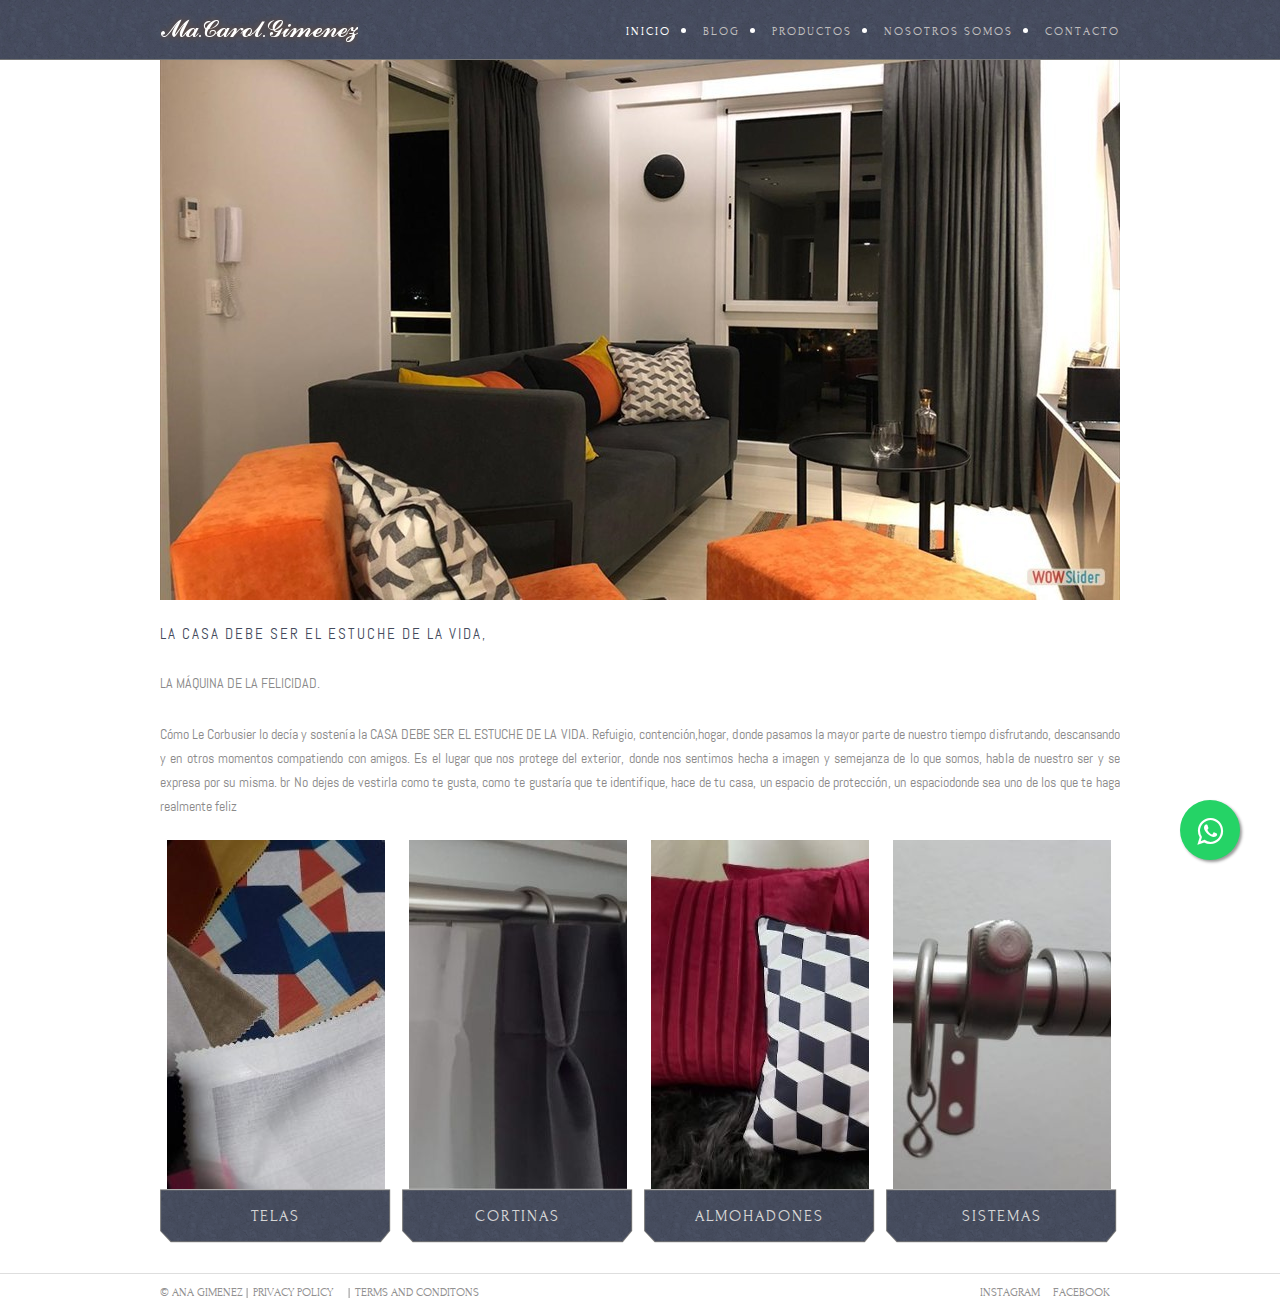
<file: index.html>
<!DOCTYPE html>
<!-- Website template by freewebsitetemplates.com -->
<html>
<head>
	<meta charset="UTF-8">
	<meta name="description" content="Decoracion de interiores">
	    <meta name="keywords" content="Cortinas, roler, sistema de cortinas, telas, almohadones, pantallas">
	    <meta name="author" content="Ana Gimenez">
	   

	<title>Ma.Carol.Gimenez</title>
	<link rel="stylesheet" href="css/style.css" type="text/css">
	<link rel="stylesheet" href="css/whatsapp.css">
	<!--[if IE 7]>
		<link rel="stylesheet" href="css/ie7.css" type="text/css">
	<![endif]-->

	<!-- Start WOWSlider.com HEAD section --> <!-- add to the <head> of your page -->
	<link rel="stylesheet" type="text/css" href="engine0/style.css" />
	<script type="text/javascript" src="engine0/jquery.js"></script>
	<!-- End WOWSlider.com HEAD section -->
	<!-- Start WOWSlider.com HEAD section --> <!-- add to the <head> of your page -->
	<link rel="stylesheet" type="text/css" href="engine0/style.css" />
	<!--script type="text/javascript" src="engine0/jquery.js"></script-->
	<!-- End WOWSlider.com HEAD section --></head>
<body>

	  <link rel="stylesheet" href="https://maxcdn.bootstrapcdn.com/font-awesome/4.5.0/css/font-awesome.min.css">
	<a href="https://api.whatsapp.com/send?phone= 5493424420422." class="float" target="_blank">
	<i class="fa fa-whatsapp my-float"></i>
	</a>

	<div class="header">
		<div>
			<a href="index.html" id="logo"><img src="images/logo.png" alt="logo"></a>
			<ul>
				<li class="selected">
					<a href="index.html">Inicio</a>
				</li>
				<li>
					<a href="about.html">Blog</a>
				</li>
				<li>
					<a href="collections.html">Productos</a>

				</li>
				<li>
					<a href="blog.html">Nosotros Somos</a>
				</li>
				<li>
					<a href="locator.html">Contacto</a>
				</li>
			</ul>
		</div>

	</div>
	<div class="body">
		<div>


	<!-- Start WOWSlider.com BODY section --> <!-- add to the <body> of your page -->
	<div id="wowslider-container0">
	<div class="ws_images"><ul>
		<li><img src="data0/images/whatsapp_image_20201105_at_4.35.37_pm.jpg" alt="" title="" id="wows0_0"/></li>
		<li><img src="data0/images/img20180515wa0038.jpg" alt="" title="" id="wows0_1"/></li>
		<li><a href=""><img src="data0/images/whatsapp_image_20201108_at_6.07.21_pm_1.jpg" alt="jquery slider" title="" id="wows0_2"/></a></li>
		<li><img src="data0/images/whatsapp_image_20201108_at_3.02.00_pm_1.jpg" alt="" title="" id="wows0_3"/></li>
	</ul></div>
	<div class="ws_bullets"><div>
		<a href="#" title=""><span><img src="data0/tooltips/whatsapp_image_20201105_at_4.35.37_pm.jpg" alt=""/>1</span></a>
		<a href="#" title=""><span><img src="data0/tooltips/img20180515wa0038.jpg" alt=""/>2</span></a>
		<a href="#" title=""><span><img src="data0/tooltips/whatsapp_image_20201108_at_6.07.21_pm_1.jpg" alt=""/>3</span></a>
		<a href="#" title=""><span><img src="data0/tooltips/whatsapp_image_20201108_at_3.02.00_pm_1.jpg" alt=""/>4</span></a>
	</div></div><div class="ws_script" style="position:absolute;left:-99%"><a href="">image slider</a> by WOWSlider.com v9.0</div>
	<div class="ws_shadow"></div>
	</div>
	<script type="text/javascript" src="engine0/wowslider.js"></script>
	<script type="text/javascript" src="engine0/script.js"></script>
	<!-- End WOWSlider.com BODY section --><h2>LA CASA DEBE SER EL ESTUCHE DE LA VIDA,</h2>
			<p>LA MÁQUINA DE LA FELICIDAD.</p>
			<p>
				Cómo Le Corbusier lo decía y sostenía la CASA DEBE SER EL ESTUCHE DE LA VIDA. Refuigio, contención,hogar, donde pasamos la mayor parte de nuestro tiempo disfrutando, descansando y en otros momentos compatiendo con amigos. Es el lugar que nos protege del exterior, donde nos sentimos hecha a imagen y semejanza de lo que somos, habla de nuestro ser y se expresa por su misma. br No dejes de vestirla como te gusta, como te gustaría que te identifique, hace de tu casa, un espacio de
				protección, un espaciodonde sea uno de los que te haga realmente feliz

			</p>
			<ul>
				<li>
					<a href="telas.html"><img src="images/figure2.jpg" alt=""></a> <a href="telas.html">Telas</a>
				</li>
				<li>
					<a href="cortinas.html"><img src="images/figure3.jpg" alt=""></a> <a href="cortinas.html">Cortinas</a>
				</li>
				<li>
					<a href="almohadones.html"><img src="images/figure4.jpg" alt=""></a> <a href="almohadones.html">Almohadones</a>
				</li>
				<li>
					<a href="sistemas.html"><img src="images/figure5.jpg" alt=""></a> <a href="sistemas.html">Sistemas</a>
				</li>
			</ul>
		</div>
	</div>

	<div class="footer">
		<div>
			<p>
				&#169; Ana Gimenez
			</p>
			<ul>
				<li>
					<a href="#">Privacy Policy</a>
				</li>
				<li>
					<a href="#">Terms And Conditons</a>
				</li>
			</ul>
			<div class="connect">
				<a href="https://www.instagram.com/ma.carol.gimenez/?hl=es-la" id="instagram">Instagram</a> <a href="https://www.facebook.com/carolyna21" id="facebook">Facebook</a>
			</div>
		</div>
	</div>
</body>
</html>
</file>
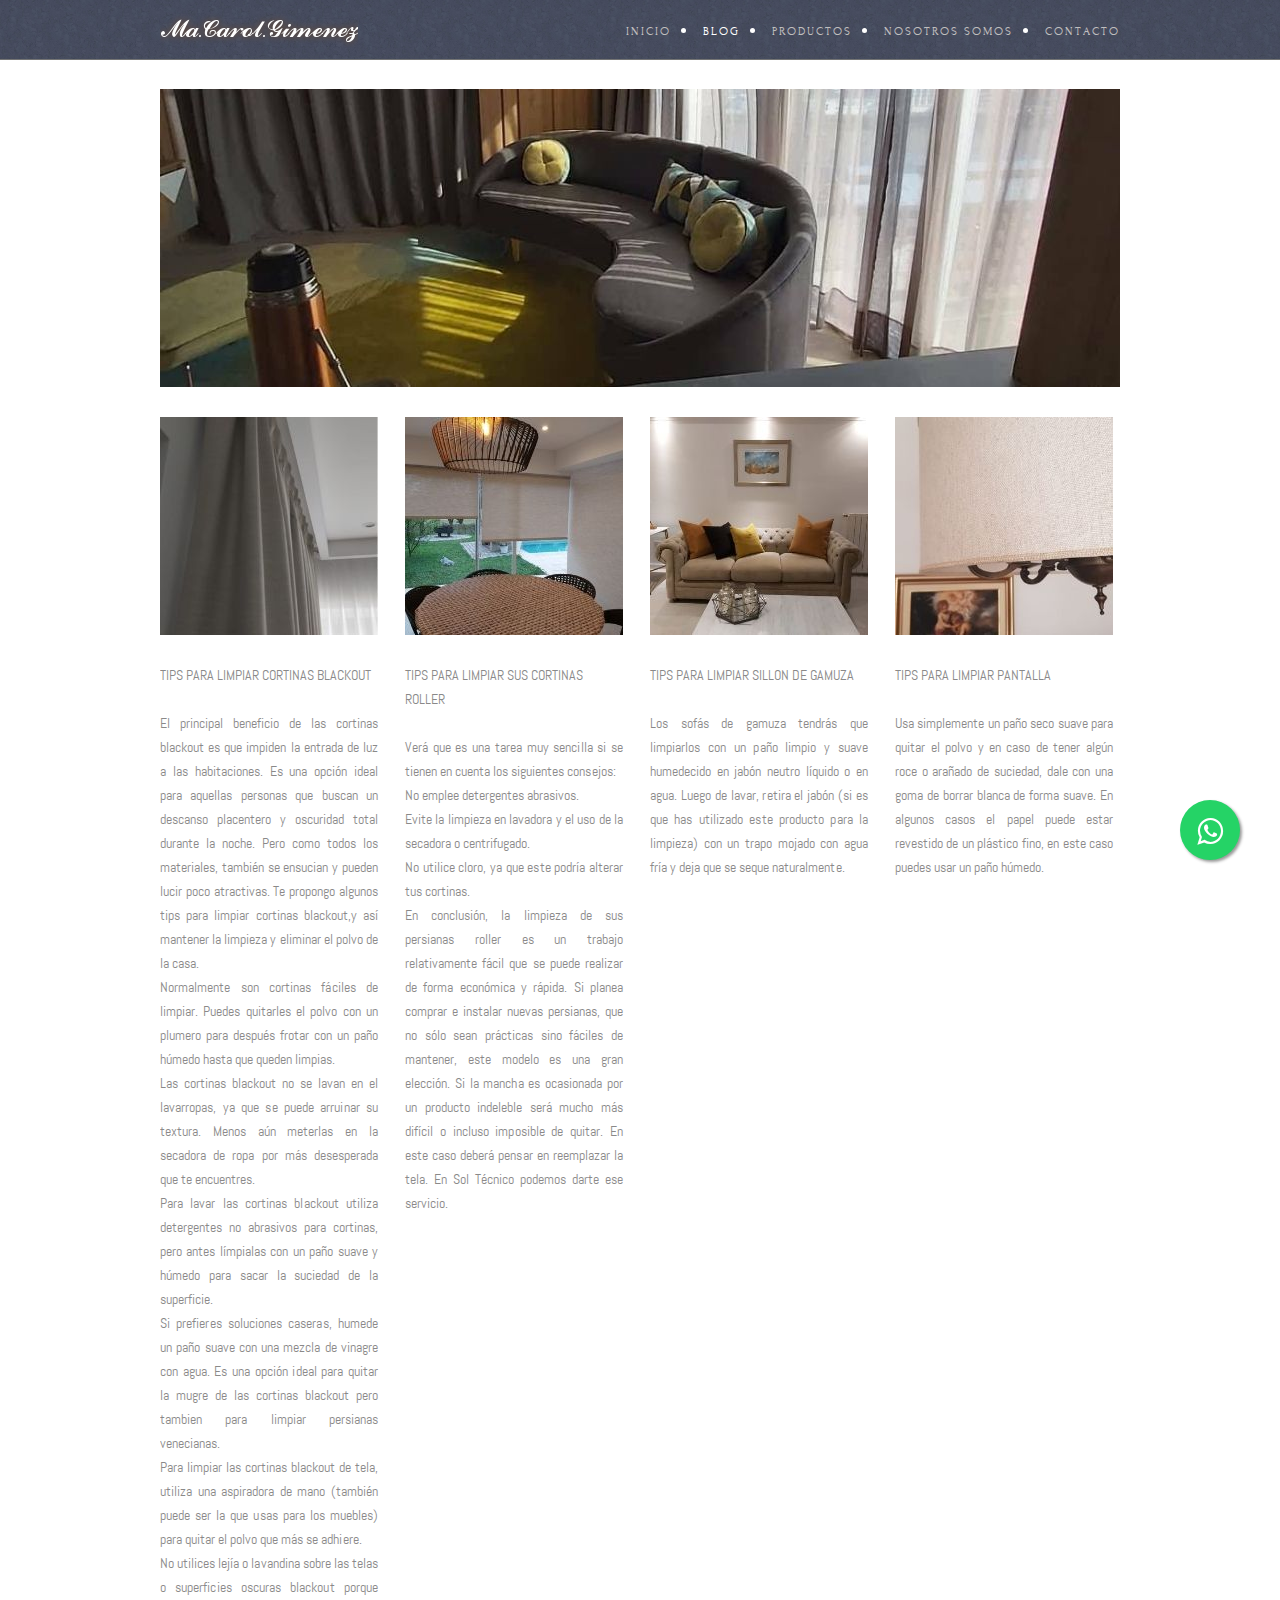
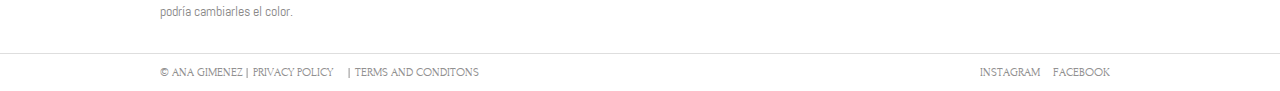
<file: about.html>
<!DOCTYPE html>
<!-- Website template by freewebsitetemplates.com -->
<html>
<head>
	<meta charset="UTF-8">
	<meta name="description" content="Decoracion de interiores">
			<meta name="keywords" content="Cortinas, roler, sistema de cortinas, telas, almohadones, pantallas">
			<meta name="author" content="Ana Gimenez">
			
	<title>Ma.Carol.Gimenez</title>
	<link rel="stylesheet" href="css/style.css" type="text/css">
	<link rel="stylesheet" href="css/whatsapp.css">
	<!--[if IE 7]>
		<link rel="stylesheet" href="css/ie7.css" type="text/css">
	<![endif]-->
</head>
<body>
	  <link rel="stylesheet" href="https://maxcdn.bootstrapcdn.com/font-awesome/4.5.0/css/font-awesome.min.css">
	<a href="https://api.whatsapp.com/send?phone= 5493424420422." class="float" target="_blank">
	<i class="fa fa-whatsapp my-float"></i>
	</a>
	<div class="header">
		<div>
			<a href="index.html" id="logo"><img src="images/logo.png" alt="logo"></a>
			<ul>
				<li>
					<a href="index.html">Inicio</a>
				</li>
				<li class="selected">
					<a href="about.html">Blog</a>
				</li>
				<li>
					<a href="collections.html">Productos</a>

				</li>
				<li>
					<a href="blog.html">Nosotros Somos</a>
				</li>
				<li>
					<a href="locator.html">Contacto</a>
				</li>
			</ul>
		</div>
	</div>
	<div class="body">
		<div class="about">
			<img src="images/figure6.jpg" alt="">

			<ul>
				<li>
					<a href=""><img src="images/figure7.jpg" alt=""></a>
					<h3>Tips para limpiar cortinas blackout</h3>
					<p>
El principal beneficio de las cortinas blackout es que impiden la entrada de luz a las habitaciones. Es una opción ideal para aquellas personas que buscan un descanso placentero y oscuridad total durante la noche. Pero como todos los materiales, también se ensucian y pueden lucir poco atractivas. Te propongo algunos tips para limpiar cortinas blackout,y así mantener la limpieza y eliminar el polvo de la casa.<br>
Normalmente son cortinas fáciles de limpiar. Puedes quitarles el polvo con un plumero para después frotar con un paño húmedo hasta que queden limpias.<br>
Las cortinas blackout no se lavan en el lavarropas, ya que se puede arruinar su textura. Menos aún meterlas en la secadora de ropa por más desesperada que te encuentres.<br>
Para lavar las cortinas blackout utiliza detergentes no abrasivos para cortinas, pero antes límpialas con un paño suave y húmedo para sacar la suciedad de la superficie.<br>
Si prefieres soluciones caseras, humede un paño suave con una mezcla de vinagre con agua. Es una opción ideal para quitar la mugre de las cortinas blackout pero tambien para limpiar persianas venecianas. <br>
Para limpiar las cortinas blackout de tela, utiliza una aspiradora de mano (también puede ser la que usas para los muebles) para quitar el polvo que más se adhiere.  <br>
No utilices lejía o lavandina sobre las telas o superficies oscuras blackout porque podría cambiarles el color.<br>
					</p>
				</li>
				<li>
					<a href=""><img src="images/figure8.jpg" alt=""></a>
					<h3>Tips para limpiar sus cortinas roller</h3>
					<p>
						Verá que es una tarea muy sencilla si se tienen en cuenta los siguientes consejos:<br>

 No emplee detergentes abrasivos.<br>
 Evite la limpieza en lavadora y el uso de la secadora o centrifugado.<br>
 No utilice cloro, ya que este podría alterar tus cortinas.<br>
En conclusión, la limpieza de sus persianas roller es un trabajo relativamente fácil que se puede realizar de forma económica y rápida. Si planea comprar e instalar nuevas persianas, que no sólo sean prácticas sino fáciles de mantener, este modelo es una gran elección.

Si la mancha es ocasionada por un producto indeleble será mucho más difícil o incluso imposible de quitar. En este caso deberá pensar en reemplazar la tela. En Sol Técnico podemos darte ese servicio.




					</p>
				</li>
				<li>
					<a href=""><img src="images/figure9.jpg" alt=""></a>
					<h3>Tips para limpiar sillon de gamuza</h3>
					<p>
						Los sofás de gamuza tendrás que limpiarlos con un paño limpio y suave humedecido en jabón neutro líquido o en agua. Luego de lavar, retira el jabón (si es que has utilizado este producto para la limpieza) con un trapo mojado con agua fría y deja que se seque naturalmente.
					</p>
				</li>
				<li>
					<a href=""><img src="images/figure10.jpg" alt=""></a>
					<h3>Tips para limpiar pantalla</h3>
					<p>
						Usa simplemente un paño seco suave para quitar el polvo y en caso de tener algún roce o arañado de suciedad, dale con una goma de borrar blanca de forma suave. En algunos casos el papel puede estar revestido de un plástico fino, en este caso puedes usar un paño húmedo.
					</p>
				</li>
			</ul>
		</div>
	</div>
	<div class="footer">
		<div>
			<p>
				&#169; Ana Gimenez
			</p>
			<ul>
				<li>
					<a href="#">Privacy Policy</a>
				</li>
				<li>
					<a href="#">Terms And Conditons</a>
				</li>
			</ul>
			<div class="connect">
				<a href="https://www.instagram.com/ma.carol.gimenez/?hl=es-la" id="instagram">Instagram</a> <a href="https://www.facebook.com/carolyna21" id="facebook">Facebook</a>

			</div>
		</div>
	</div>
</body>
</html>
</file>
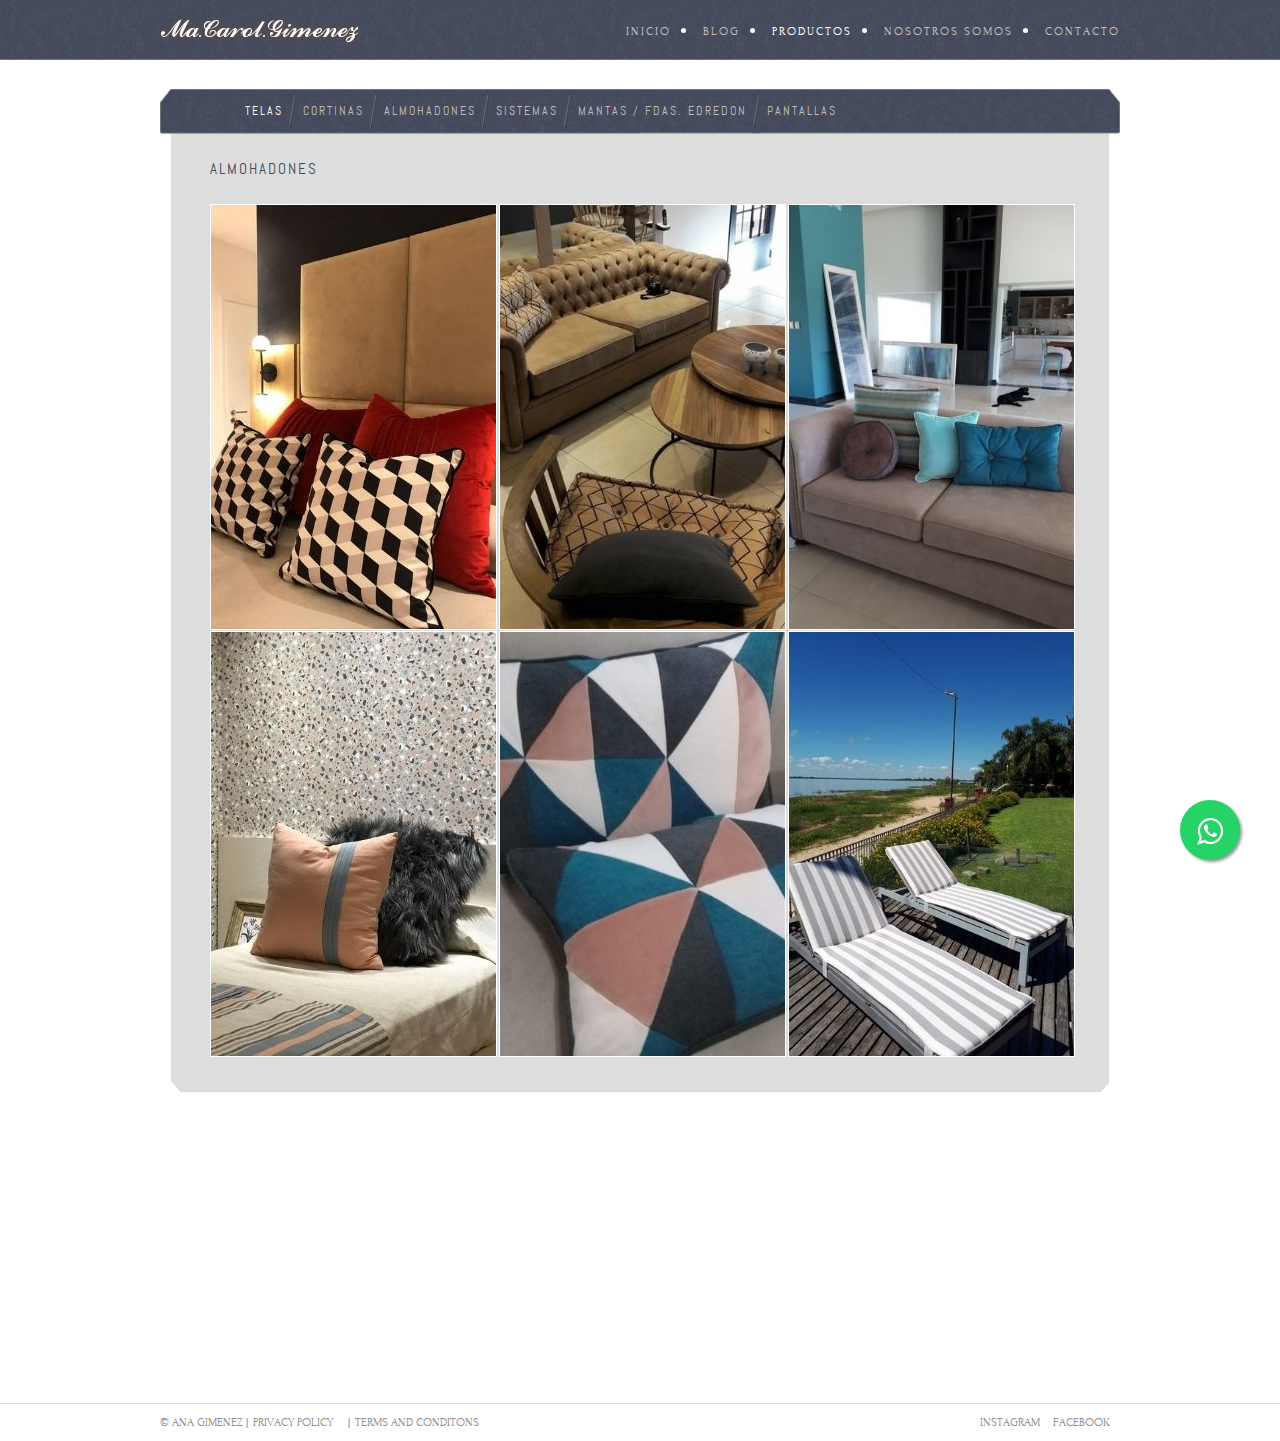
<file: almohadones.html>
<!DOCTYPE html>
<!-- Website template by freewebsitetemplates.com -->
<html>
<head>
	<meta charset="UTF-8">
	<meta name="description" content="Decoracion de interiores">
			<meta name="keywords" content="Cortinas, roler, sistema de cortinas, telas, almohadones, pantallas">
			<meta name="author" content="Ana Gimenez">
			
	<title>Ma.Carol.Gimenez</title>
	<link rel="stylesheet" href="css/style.css" type="text/css">
	<link rel="stylesheet" href="css/whatsapp.css">
	<!--[if IE 7]>
		<link rel="stylesheet" href="css/ie7.css" type="text/css">

	<![endif]-->
</head>
<body>
		<link rel="stylesheet" href="https://maxcdn.bootstrapcdn.com/font-awesome/4.5.0/css/font-awesome.min.css">
<a href="https://api.whatsapp.com/send?phone= 5493424420422." class="float" target="_blank">
<i class="fa fa-whatsapp my-float"></i>
</a>
	<div class="header">
		<div>
			<a href="index.html" id="logo"><img src="images/logo.png" alt="logo"></a>
			<ul>
				<li>
					<a href="index.html">Inicio</a>
				</li>
				<li>
					<a href="about.html">Blog</a>
				</li>
				<li class="selected">
					<a href="collections.html">Productos</a>

				</li>
				<li>
					<a href="blog.html">Nosotros Somos</a>
				</li>
				<li>
					<a href="locator.html">Contacto</a>
				</li>
			</ul>
		</div>
	</div>
	<div class="body">
		<div class="collections">
			<div class="navigation">
				<ul>
					<li class="selected">
						<a href="telas.html">Telas</a>
					</li>
					<li>
						<a href="cortinas.html">Cortinas</a>
					</li>
					<li>
						<a href="almohadones.html">Almohadones</a>
					</li>
					<li>
						<a href="sistemas.html">Sistemas</a>
					</li>
					<li>
						<a href="mantas.html">Mantas / Fdas. Edredon</a>
					</li>
					<li>
						<a href="pantallas.html">Pantallas</a>
					</li>
				</ul>
			</div>
			<div>
				<h2>Almohadones</h2>
				<ul>
					<li>
						<a href="#"><img src="images/almohadones1.jpg" alt=""></a>
					</li>
					<li>
						<a href="#"><img src="images/almohadones2.jpg" alt=""></a>
					</li>
					<li>
						<a href="#"><img src="images/almohadones3.jpg" alt=""></a>
					</li>
				</ul>
				<ul>
					<li>
						<a href="#"><img src="images/almohadones4.jpg" alt=""></a>
					</li>
					<li>
						<a href="#"><img src="images/almohadones5.jpg" alt=""></a>
					</li>
					<li>
						<a href="#"><img src="images/almohadones6.jpg" alt=""></a>
					</li>
				</ul>
			</div>
		</div>
	</div>
	<div class="footer">
		<div>
			<p>
				&#169; Ana Gimenez
			</p>
			<ul>
				<li>
					<a href="#">Privacy Policy</a>
				</li>
				<li>
					<a href="#">Terms And Conditons</a>
				</li>
			</ul>
			<div class="connect">
				<a href="https://www.instagram.com/ma.carol.gimenez/?hl=es-la" id="instagram">Instagram</a> <a href="https://www.facebook.com/carolyna21" id="facebook">Facebook</a>
    	</div>
		</div>
	</div>
</body>
</html>
</file>
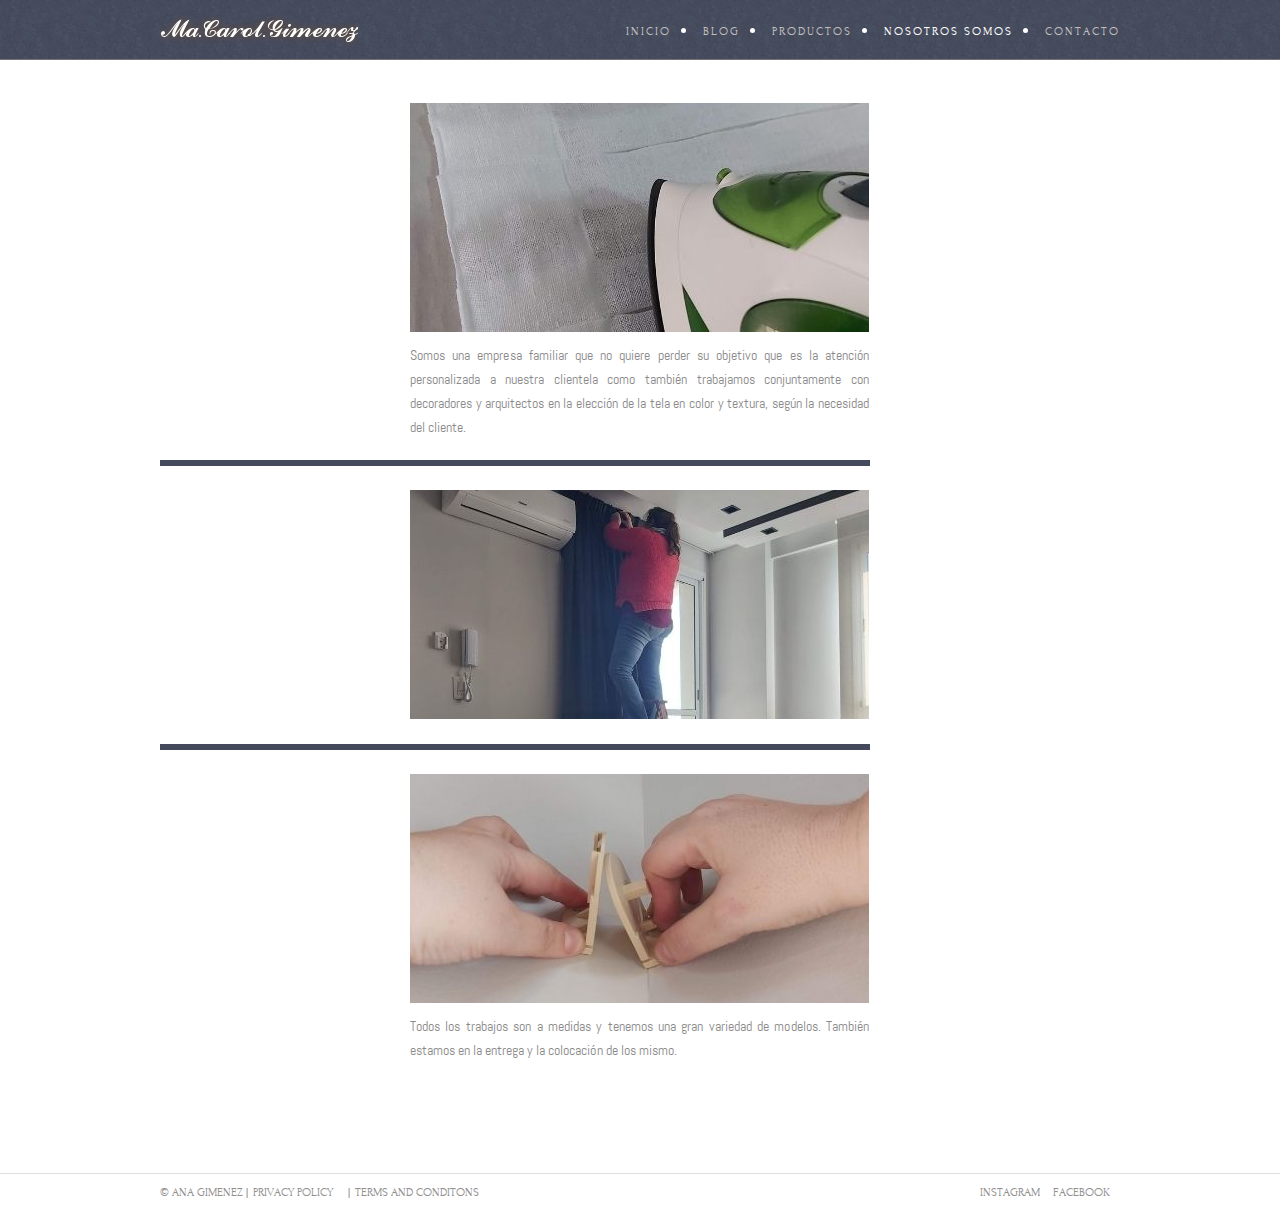
<file: blog.html>
<!DOCTYPE html>
<!-- Website template by freewebsitetemplates.com -->
<html>
<head>
	<meta charset="UTF-8">
	<meta name="description" content="Decoracion de interiores">
			<meta name="keywords" content="Cortinas, roler, sistema de cortinas, telas, almohadones, pantallas">
			<meta name="author" content="Ana Gimenez">
			
	<title>Ma.Carol.Gimenez</title>
	<link rel="stylesheet" href="css/style.css" type="text/css">
	
	<!--[if IE 7]>
		<link rel="stylesheet" href="css/ie7.css" type="text/css">
	<![endif]-->
</head>
<body>

	<div class="header">
		<div>
			<a href="index.html" id="logo"><img src="images/logo.png" alt="logo"></a>
			<ul>
				<li>
					<a href="index.html">Inicio</a>
				</li>
				<li>
					<a href="about.html">Blog</a>
				</li>
				<li>
					<a href="collections.html">Productos</a>

				</li>
				<li class="selected">
					<a href="blog.html">Nosotros Somos</a>
				</li>
				<li>
					<a href="locator.html">Contacto</a>
				</li>
			</ul>
		</div>
	</div>
	<div class="body">
		<div class="blog">
			<div>
				<div>
					<div>
						<span></span>
						<h3><a href="#"></a></h3>
						<a href="#"></a><a href="#"></a><a href="#"></a><span><a href="#"></a><a href="#"></a><a href="#"></a><a href="#"></a><a href="#"></a><a href="#"></a></span>
					</div>
					<div>
						<img src="images/trabajando1.jpg" alt="">
						<p>
							Somos una empresa familiar que no quiere perder su objetivo que es la atención personalizada a nuestra clientela como también trabajamos conjuntamente con decoradores y arquitectos en la elección de la tela en color y textura, según la necesidad del cliente.
						</p>
					</div>
				</div>
				<div>
					<div>
						<span></span>
						<h3><a href="#"></a></h3>
						<a href="#"></a> <a href="#"></a> <a href="#"></a> <span><a href="#"></a><a href="#"></a><a href="#"></a></span>
					</div>
					<div>
						<img src="images/trabajando2.jpg" alt="">
						<p>
						</p>
					</div>
				</div>
				<div>
					<div>
						<span></span>
						<h3><a href="#"></a></h3>
						<a href="#"></a> <a href="#"></a> <a href="#"></a> <span><a href="#"></a><a href="#"></a> <a href="#"></a><a href="#"></a></span>
					</div>
					<div>
						<img src="images/trabajando3.jpg" alt="">
						<p>Todos los trabajos son a medidas y tenemos una gran variedad de modelos.
							También estamos en la entrega y la colocación de los mismo.
						</p>
					</div>
				</div>
			</div>
			<div>
				<div>
					<h3></h3>
					<ul>
						<li>
							<a href="#"></a>
						</li>
						<li>
							<a href="#"></a>
						</li>
						<li>
							<a href="#"></a>
						</li>
						<li>
							<a href="#"></a>
						</li>
						<li>
							<a href="#"></a>
						</li>
					</ul>
				</div>
				<div>
					<h3></h3>
					<ul>
						<li>
							<a href="#"></a>
						</li>
						<li>
							<a href="#"></a>
						</li>
						<li>
							<a href="#"></a>
						</li>
						<li>
							<a href="#"></a>
						</li>
						<li>
							<a href="#"></a>
						</li>
					</ul>
				</div>
				<div>
					<h3></h3>
					<ul>
						<li>
							<a href="#"></a>
						</li>
						<li>
							<a href="#"></a>
						</li>
						<li>
							<a href="#"></a>
						</li>
						<li>
							<a href="#"></a>
						</li>
						<li>
							<a href="#"></a>
						</li>
						<li>
							<a href="#"></a>
						</li>
						<li>
							<a href="#"></a>
						</li>
					</ul>
				</div>
				<div>
					<h3></h3>

					<ul>
						<li>
							<a href="#"></a>
						</li>
						<li>
							<a href="#"></a>
						</li>
						<li>
							<a href="#"></a>
						</li>
						<li>
							<a href="#"></a>
						</li>
						<li>
							<a href="#"></a>
						</li>
						<li>
							<a href="#"></a>
						</li>
						<li>
							<a href="#"></a>
						</li>
					</ul>
				</div>
			</div>
		</div>
	</div>
	<div class="footer">
		<div>
			<p>
				&#169; Ana Gimenez
			</p>
			<ul>
				<li>
					<a href="#">Privacy Policy</a>
				</li>
				<li>
					<a href="#">Terms And Conditons</a>
				</li>
			</ul>
			<div class="connect">
				<a href="https://www.instagram.com/ma.carol.gimenez/?hl=es-la" id="instagram">Instagram</a> <a href="https://www.facebook.com/carolyna21" id="facebook">Facebook</a>
			</div>
		</div>
	</div>
</body>
</html>
</file>
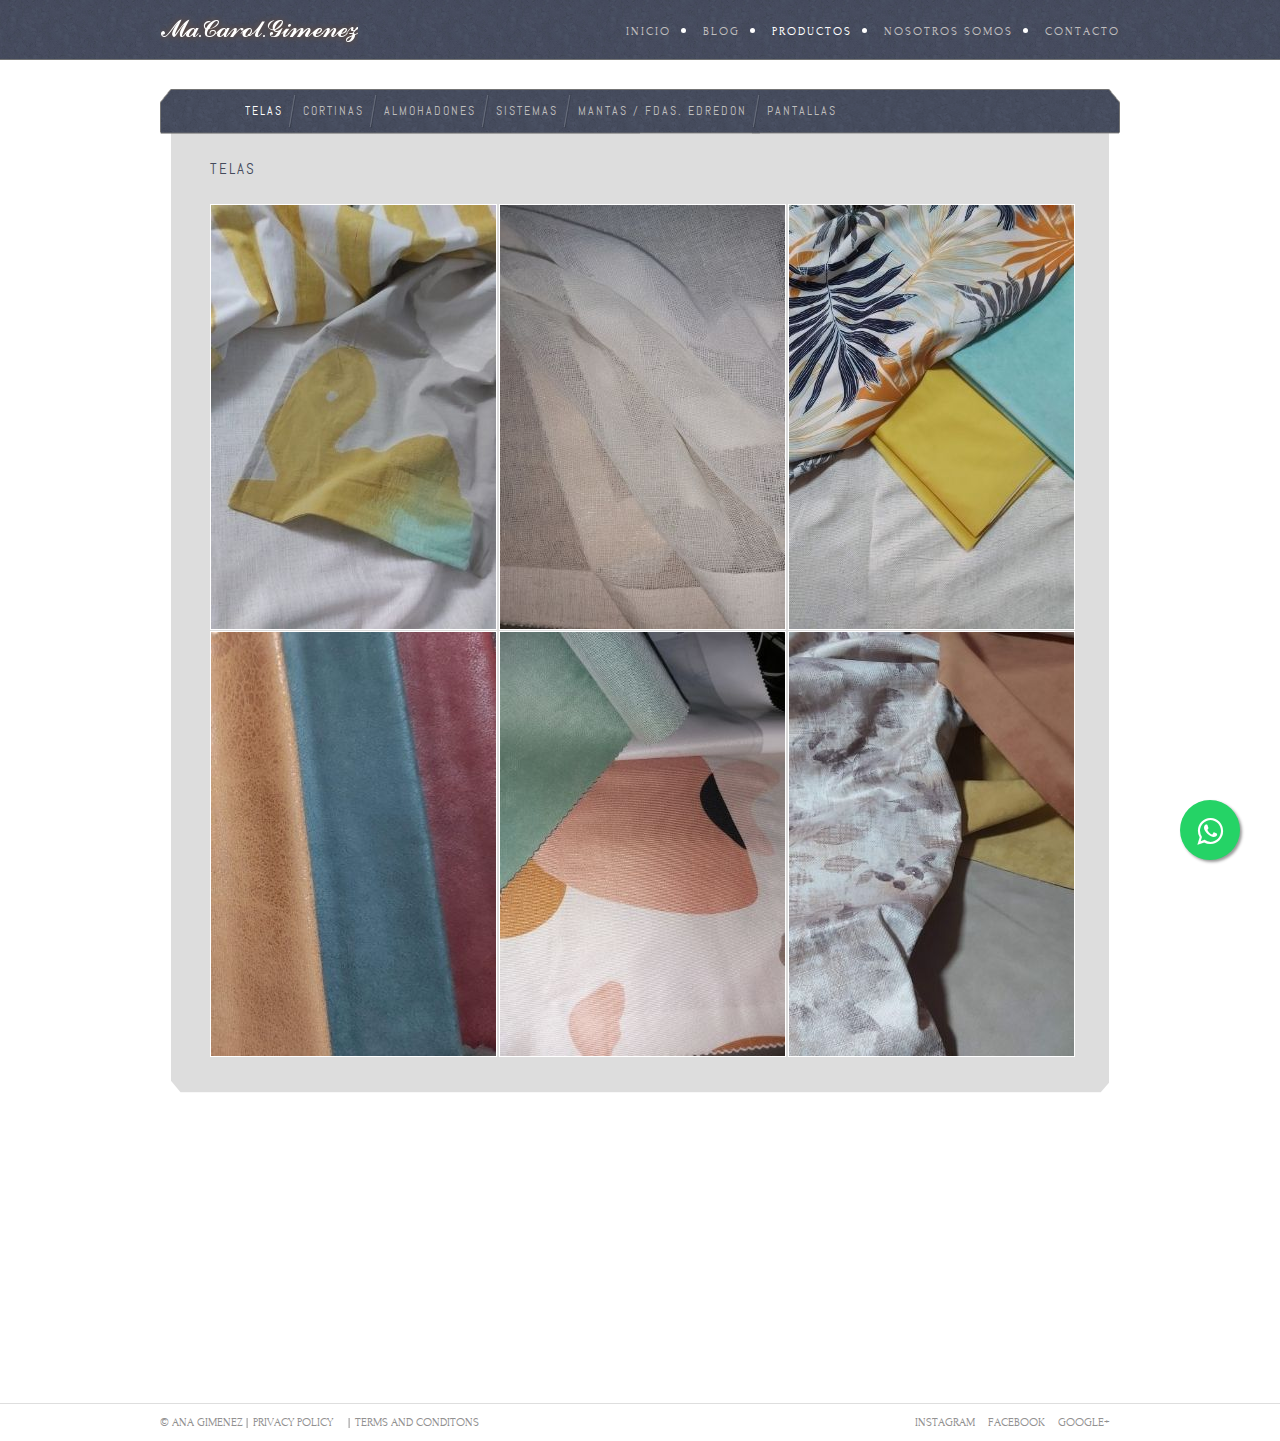
<file: collections.html>
<!DOCTYPE html>
<!-- Website template by freewebsitetemplates.com -->
<html>
<head>
	<meta charset="UTF-8">
	<meta name="description" content="Decoracion de interiores">
			<meta name="keywords" content="Cortinas, roler, sistema de cortinas, telas, almohadones, pantallas">
			<meta name="author" content="Ana Gimenez">
			
	<title>Ma.Carol.Gimenez</title>
	<link rel="stylesheet" href="css/style.css" type="text/css">
	<link rel="stylesheet" href="css/whatsapp.css">
	<!--[if IE 7]>
		<link rel="stylesheet" href="css/ie7.css" type="text/css">
	<![endif]-->
</head>
<body>
		<link rel="stylesheet" href="https://maxcdn.bootstrapcdn.com/font-awesome/4.5.0/css/font-awesome.min.css">
<a href="https://api.whatsapp.com/send?phone= 5493424420422." class="float" target="_blank">
<i class="fa fa-whatsapp my-float"></i>
</a>
	<div class="header">
		<div>
			<a href="index.html" id="logo"><img src="images/logo.png" alt="logo"></a>
			<ul>
				<li>
					<a href="index.html">Inicio</a>
				</li>
				<li>
					<a href="about.html">Blog</a>
				</li>
				<li class="selected">
					<a href="collections.html">Productos</a>

				</li>
				<li>
					<a href="blog.html">Nosotros Somos</a>
				</li>
				<li>
					<a href="locator.html">Contacto</a>
				</li>
			</ul>
		</div>
	</div>
	<div class="body">
		<div class="collections">
			<div class="navigation">
				<ul>
					<li class="selected">
						<a href="telas.html">Telas</a>
					</li>
					<li>
						<a href="cortinas.html">Cortinas</a>
					</li>
					<li>
						<a href="almohadones.html">Almohadones</a>
					</li>
					<li>
						<a href="sistemas.html">Sistemas</a>
					</li>
					<li>
						<a href="mantas.html">Mantas / Fdas. Edredon</a>
					</li>
					<li>
						<a href="pantallas.html">Pantallas</a>
					</li>
				</ul>
			</div>
			<div>
				<h2>Telas</h2>
				<ul>
					<li>
						<a href="#"><img src="images/tela1.jpg" alt=""></a>
					</li>
					<li>
						<a href="#"><img src="images/tela2.jpg" alt=""></a>
					</li>
					<li>
						<a href="#"><img src="images/tela3.jpg" alt=""></a>
					</li>
				</ul>
				<ul>
					<li>
						<a href="#"><img src="images/tela4.jpg" alt=""></a>
					</li>
					<li>
						<a href="#"><img src="images/tela5.jpg" alt=""></a>
					</li>
					<li>
						<a href="#"><img src="images/tela6.jpg" alt=""></a>
					</li>
				</ul>
			</div>
		</div>
	</div>
	<div class="footer">
		<div>
			<p>
				&#169; Ana Gimenez
			</p>
			<ul>
				<li>
					<a href="#">Privacy Policy</a>
				</li>
				<li>
					<a href="#">Terms And Conditons</a>
				</li>
			</ul>
			<div class="connect">
				<a href="https://www.instagram.com/ma.carol.gimenez/?hl=es-la" id="instagram">Instagram</a> <a href="https://www.facebook.com/carolyna21" id="facebook">Facebook</a> <a href="http://freewebsitetemplates.com/go/googleplus/" id="googleplus">Google+</a>
    	</div>
		</div>
	</div>
</body>
</html>
</file>
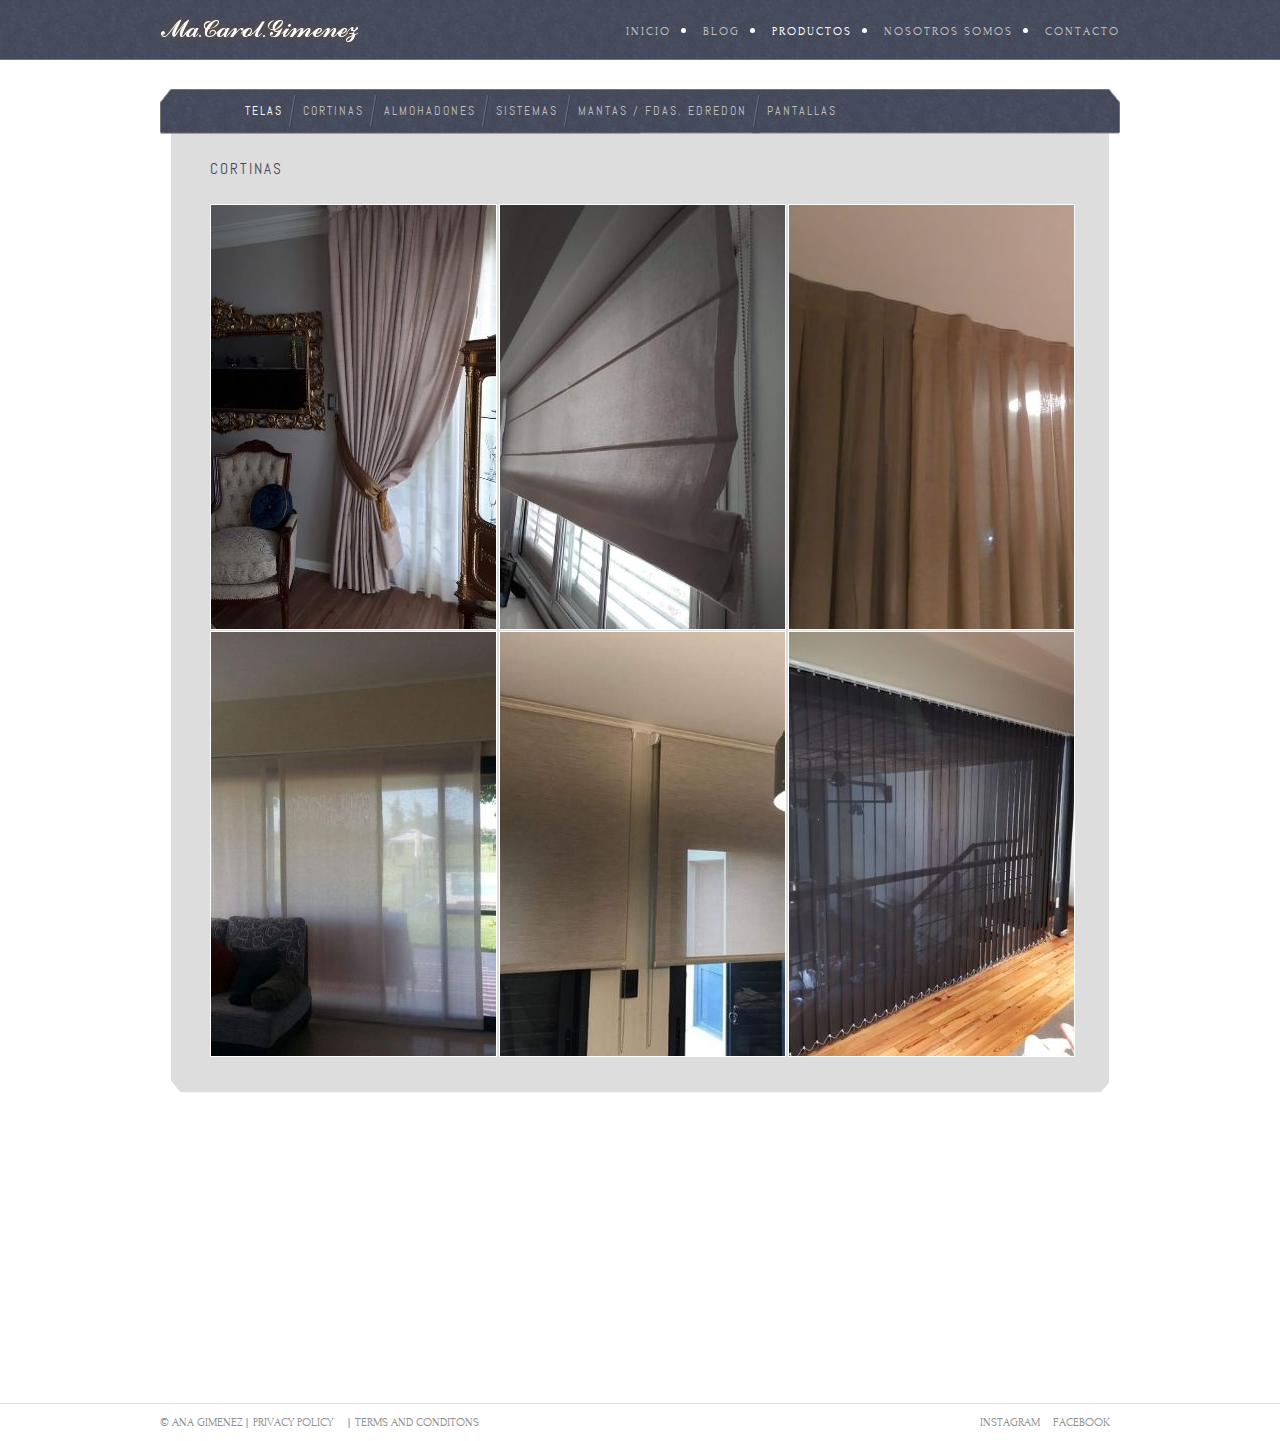
<file: cortinas.html>
<!DOCTYPE html>
<!-- Website template by freewebsitetemplates.com -->
<html>
<head>
	<meta charset="UTF-8">
	<meta name="description" content="Decoracion de interiores">
			<meta name="keywords" content="Cortinas, roler, sistema de cortinas, telas, almohadones, pantallas">
			<meta name="author" content="Ana Gimenez">
			
	<title>Ma.Carol.Gimenez</title>
	<link rel="stylesheet" href="css/style.css" type="text/css">
	<!--[if IE 7]>
		<link rel="stylesheet" href="css/ie7.css" type="text/css">
	<![endif]-->
</head>
<body>
	<div class="header">
		<div>
			<a href="index.html" id="logo"><img src="images/logo.png" alt="logo"></a>
			<ul>
				<li>
					<a href="index.html">Inicio</a>
				</li>
				<li>
					<a href="about.html">Blog</a>
				</li>
				<li class="selected">
					<a href="collections.html">Productos</a>

				</li>
				<li>
					<a href="blog.html">Nosotros Somos</a>
				</li>
				<li>
					<a href="locator.html">Contacto</a>
				</li>
			</ul>
		</div>
	</div>
	<div class="body">
		<div class="collections">
			<div class="navigation">
				<ul>
					<li class="selected">
						<a href="telas.html">Telas</a>
					</li>
					<li>
						<a href="cortinas.html">Cortinas</a>
					</li>
					<li>
						<a href="almohadones.html">Almohadones</a>
					</li>
					<li>
						<a href="sistemas.html">Sistemas</a>
					</li>
					<li>
						<a href="mantas.html">Mantas / Fdas. Edredon</a>
					</li>
					<li>
						<a href="pantallas.html">Pantallas</a>
					</li>
				</ul>
			</div>
			<div>
				<h2>Cortinas</h2>
				<ul>
					<li>
						<a href="#"><img src="images/cortina1.jpg" alt=""></a>
					</li>
					<li>
						<a href="#"><img src="images/cortina2.jpg" alt=""></a>
					</li>
					<li>
						<a href="#"><img src="images/cortina3.jpg" alt=""></a>
					</li>
				</ul>
				<ul>
					<li>
						<a href="#"><img src="images/cortina4.jpg" alt=""></a>
					</li>
					<li>
						<a href="#"><img src="images/cortina5.jpg" alt=""></a>
					</li>
					<li>
						<a href="#"><img src="images/cortina6.jpg" alt=""></a>
					</li>
				</ul>
			</div>
		</div>
	</div>
	<div class="footer">
		<div>
			<p>
				&#169; Ana Gimenez
			</p>
			<ul>
				<li>
					<a href="#">Privacy Policy</a>
				</li>
				<li>
					<a href="#">Terms And Conditons</a>
				</li>
			</ul>
			<div class="connect">
				<a href="https://www.instagram.com/ma.carol.gimenez/?hl=es-la" id="instagram">Instagram</a> <a href="https://www.facebook.com/carolyna21" id="facebook">Facebook</a>
    	</div>
		</div>
	</div>
</body>
</html>
</file>
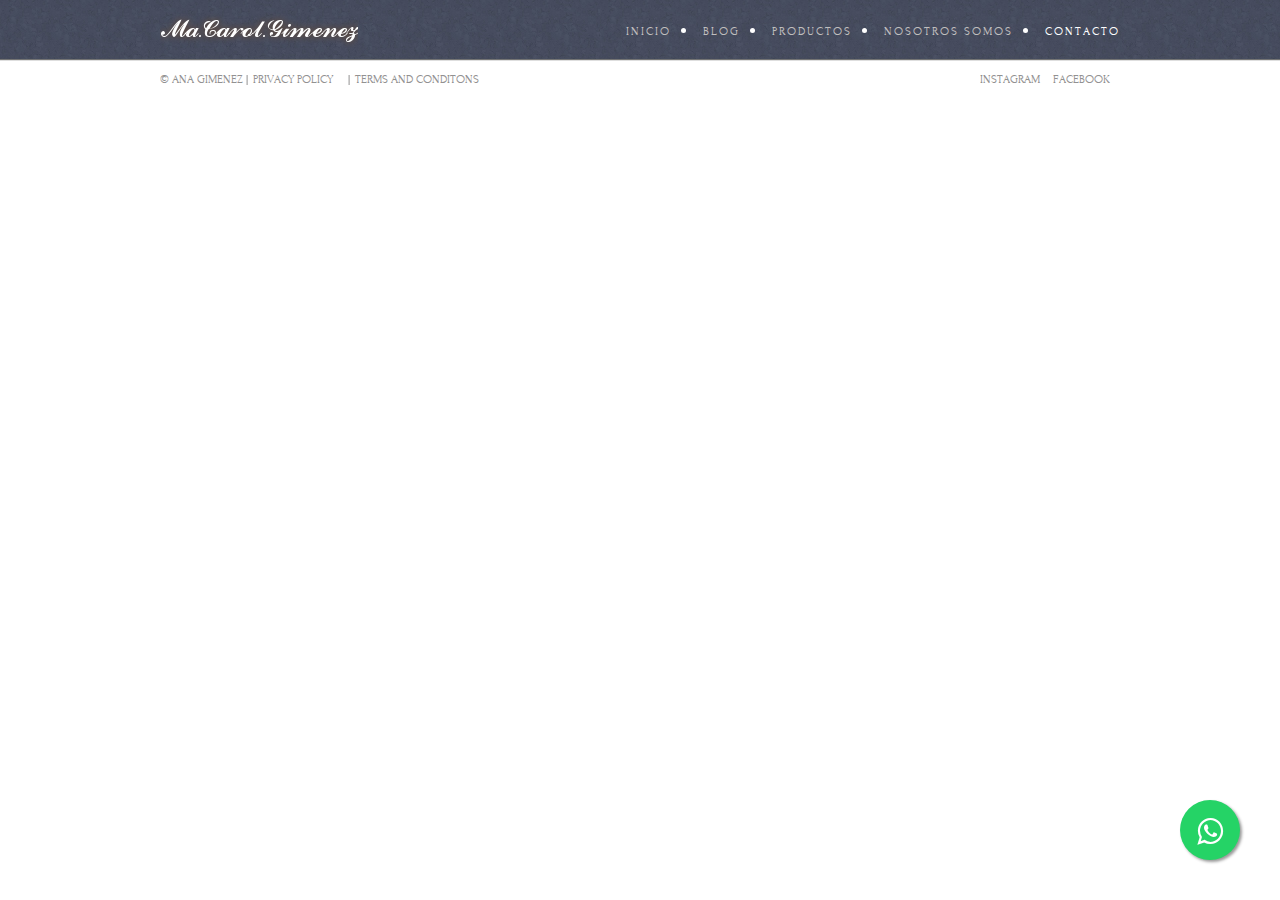
<file: locator.html>
<!DOCTYPE html>
<!-- Website template by freewebsitetemplates.com -->
<html>
<head>
	<meta charset="UTF-8">
	<meta name="description" content="Decoracion de interiores">
			<meta name="keywords" content="Cortinas, roler, sistema de cortinas, telas, almohadones, pantallas">
			<meta name="author" content="Ana Gimenez">
			
	<title>Ma.Carol.Gimenez</title>
	<link rel="stylesheet" href="css/style.css" type="text/css">
		<link rel="stylesheet" href="css/whatsapp.css">
	<!--[if IE 7]>
		<link rel="stylesheet" href="css/ie7.css" type="text/css">
	<![endif]-->
</head>
<body>
		<link rel="stylesheet" href="https://maxcdn.bootstrapcdn.com/font-awesome/4.5.0/css/font-awesome.min.css">
<a href="https://api.whatsapp.com/send?phone= 5493424420422." class="float" target="_blank">
<i class="fa fa-whatsapp my-float"></i>
</a>
	<div class="header">
		<div>
			<a href="index.html" id="logo"><img src="images/logo.png" alt="logo"></a>
			<ul>
				<li>
					<a href="index.html">Inicio</a>
				</li>
				<li>
					<a href="about.html">Blog</a>
				</li>
				<li>
					<a href="collections.html">Productos</a>

				</li>
				<li>
					<a href="blog.html">Nosotros Somos</a>
				</li>
				<li class="selected">
					<a href="locator.html">Contacto</a>
				</li>
			</ul>
		</div>
	</div>
		<div class="conteiner">

<script type="text/javascript" src="https://form.jotform.com/jsform/203126395680658"></script>



	</div>
	

<div class="footer">
		<div>
			<p>
				&#169; Ana Gimenez
			</p>
			<ul>
				<li>
					<a href="#">Privacy Policy</a>
				</li>
				<li>
					<a href="#">Terms And Conditons</a>
				</li>
			</ul>
			<div class="connect">
				<a href="https://www.instagram.com/ma.carol.gimenez/?hl=es-la" id="instagram">Instagram</a> <a href="https://www.facebook.com/carolyna21" id="facebook">Facebook</a>

			</div>
		</div>
	</div>
</body>
</html>
</file>
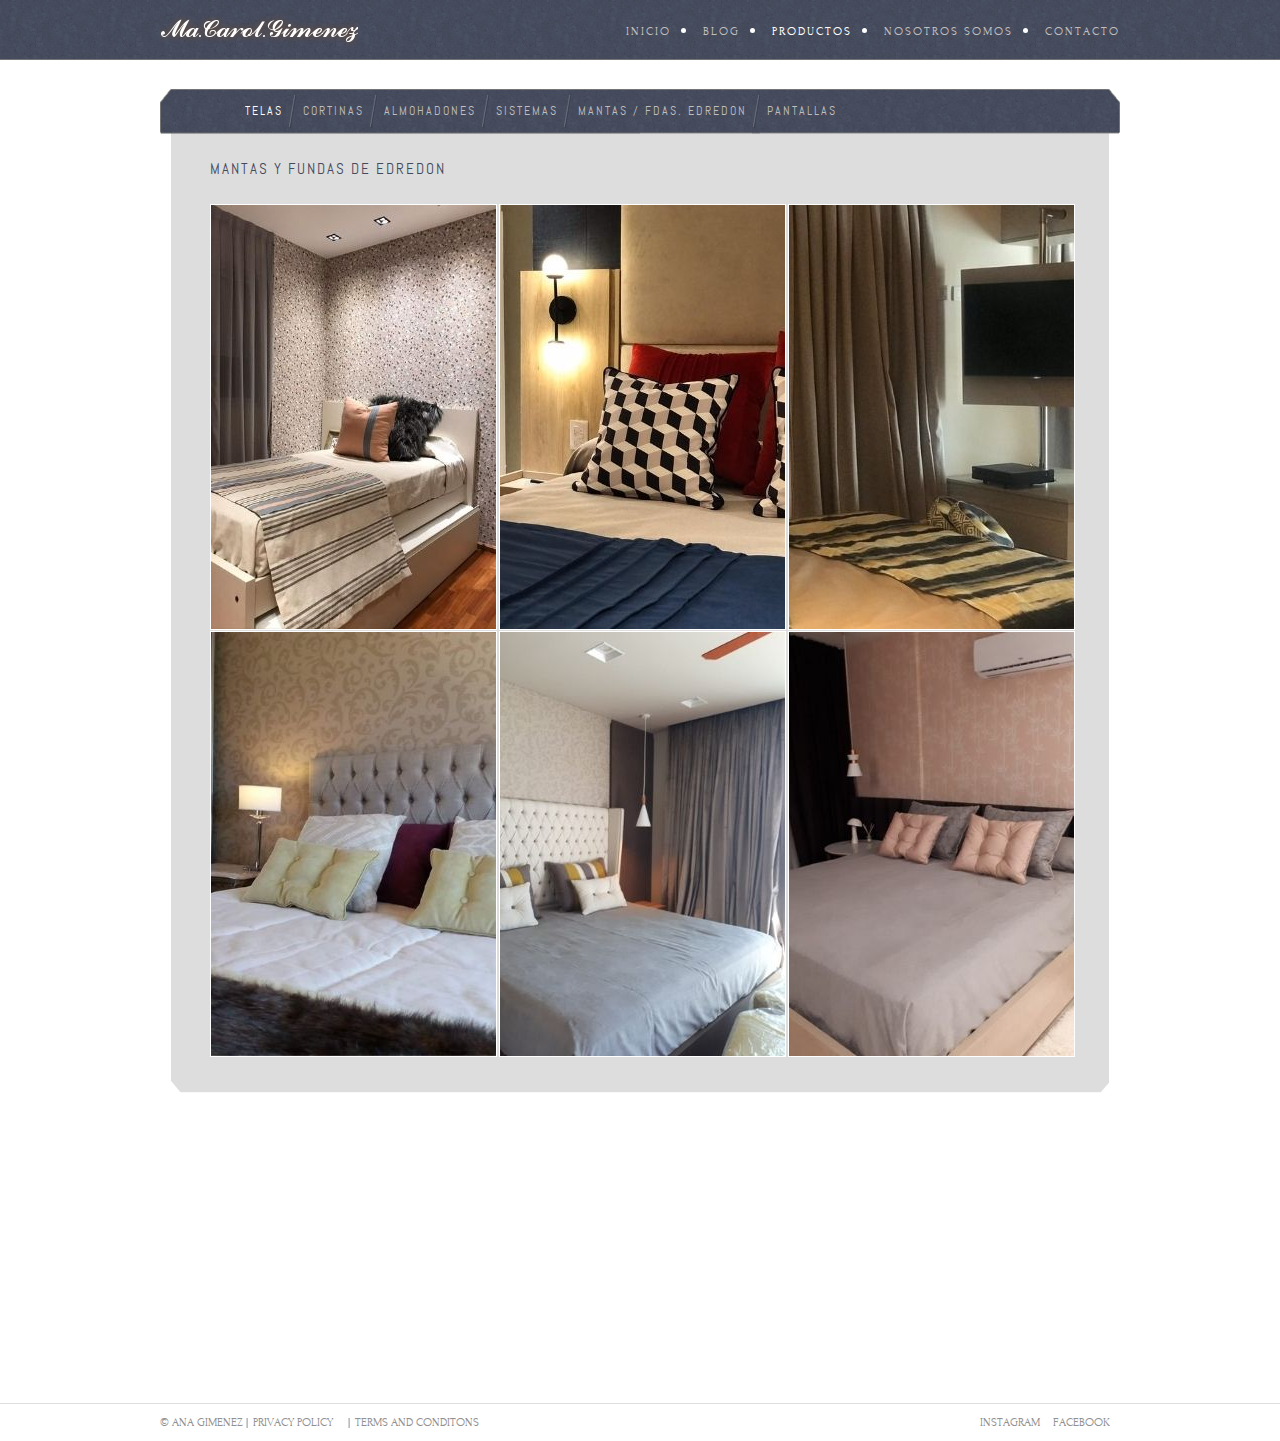
<file: mantas.html>
<!DOCTYPE html>
<!-- Website template by freewebsitetemplates.com -->
<html>
<head>
	<meta charset="UTF-8">
	<meta name="description" content="Decoracion de interiores">
			<meta name="keywords" content="Cortinas, roler, sistema de cortinas, telas, almohadones, pantallas">
			<meta name="author" content="Ana Gimenez">
			
	<title>Ma.Carol.Gimenez</title>
	<link rel="stylesheet" href="css/style.css" type="text/css">
	<!--[if IE 7]>
		<link rel="stylesheet" href="css/ie7.css" type="text/css">
	<![endif]-->
</head>
<body>
	<div class="header">
		<div>
			<a href="index.html" id="logo"><img src="images/logo.png" alt="logo"></a>
			<ul>
				<li>
					<a href="index.html">Inicio</a>
				</li>
				<li>
					<a href="about.html">Blog</a>
				</li>
				<li class="selected">
					<a href="collections.html">Productos</a>

				</li>
				<li>
					<a href="blog.html">Nosotros Somos</a>
				</li>
				<li>
					<a href="locator.html">Contacto</a>
				</li>
			</ul>
		</div>
	</div>
	<div class="body">
		<div class="collections">
			<div class="navigation">
				<ul>
					<li class="selected">
						<a href="telas.html">Telas</a>
					</li>
					<li>
						<a href="cortinas.html">Cortinas</a>
					</li>
					<li>
						<a href="almohadones.html">Almohadones</a>
					</li>
					<li>
						<a href="sistemas.html">Sistemas</a>
					</li>
					<li>
						<a href="mantas.html">Mantas / Fdas. Edredon</a>
					</li>
					<li>
						<a href="pantallas.html">Pantallas</a>
					</li>
				</ul>
			</div>
			<div>
				<h2>Mantas y fundas de edredon</h2>
				<ul>
					<li>
						<a href="#"><img src="images/manta1.jpg" alt=""></a>
					</li>
					<li>
						<a href="#"><img src="images/manta2.jpg" alt=""></a>
					</li>
					<li>
						<a href="#"><img src="images/manta3.jpg" alt=""></a>
					</li>
				</ul>
				<ul>
					<li>
						<a href="#"><img src="images/manta4.jpg" alt=""></a>
					</li>
					<li>
						<a href="#"><img src="images/manta5.jpg" alt=""></a>
					</li>
					<li>
						<a href="#"><img src="images/manta6.jpg" alt=""></a>
					</li>
				</ul>
			</div>
		</div>
	</div>
	<div class="footer">
		<div>
			<p>
				&#169; Ana Gimenez
			</p>
			<ul>
				<li>
					<a href="#">Privacy Policy</a>
				</li>
				<li>
					<a href="#">Terms And Conditons</a>
				</li>
			</ul>
			<div class="connect">
				<a href="https://www.instagram.com/ma.carol.gimenez/?hl=es-la" id="instagram">Instagram</a> <a href="https://www.facebook.com/carolyna21" id="facebook">Facebook</a>
    	</div>
		</div>
	</div>
</body>
</html>
</file>
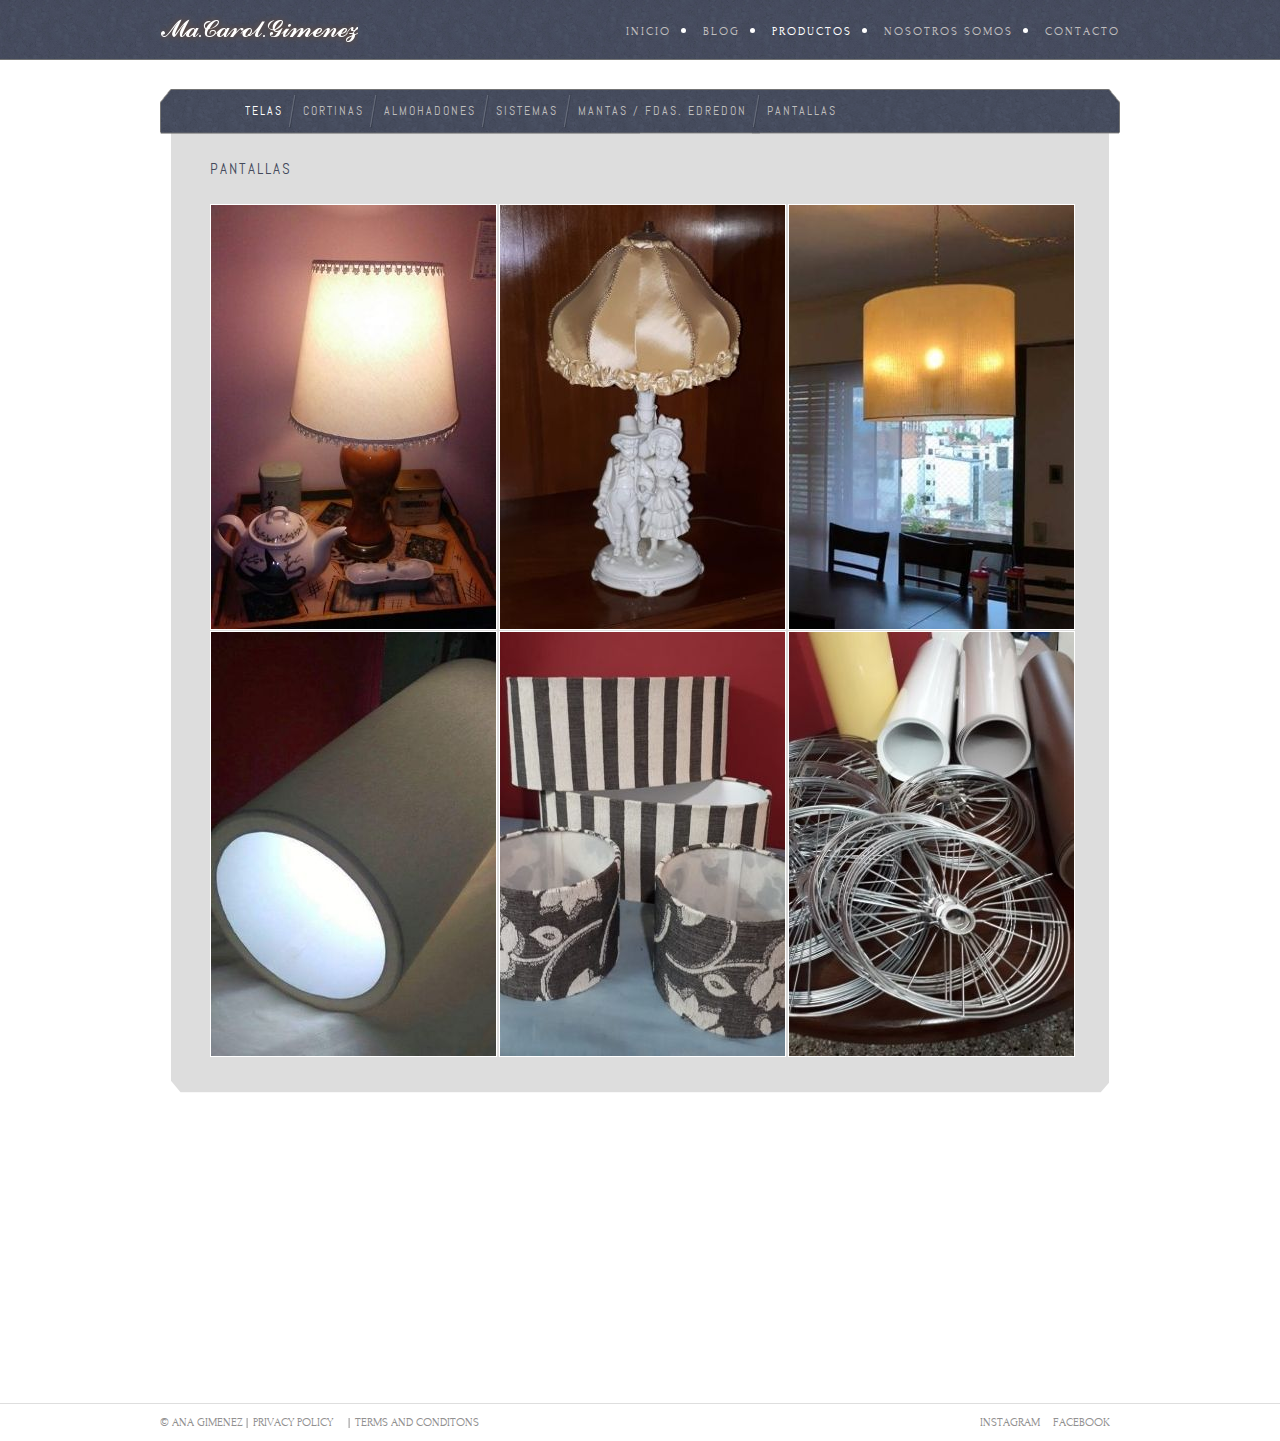
<file: pantallas.html>
<!DOCTYPE html>
<!-- Website template by freewebsitetemplates.com -->
<html>
<head>
	<meta charset="UTF-8">
	<meta name="description" content="Decoracion de interiores">
			<meta name="keywords" content="Cortinas, roler, sistema de cortinas, telas, almohadones, pantallas">
			<meta name="author" content="Ana Gimenez">
			<meta name="viewport" content="width=device-width, initial-scale=1.0">
	<title>Ma.Carol.Gimenez</title>
	<link rel="stylesheet" href="css/style.css" type="text/css">
	<!--[if IE 7]>
		<link rel="stylesheet" href="css/ie7.css" type="text/css">
	<![endif]-->
</head>
<body>
	<div class="header">
		<div>
			<a href="index.html" id="logo"><img src="images/logo.png" alt="logo"></a>
			<ul>
				<li>
					<a href="index.html">Inicio</a>
				</li>
				<li>
					<a href="about.html">Blog</a>
				</li>
				<li class="selected">
					<a href="collections.html">Productos</a>

				</li>
				<li>
					<a href="blog.html">Nosotros Somos</a>
				</li>
				<li>
					<a href="locator.html">Contacto</a>
				</li>
			</ul>
		</div>
	</div>
	<div class="body">
		<div class="collections">
			<div class="navigation">
				<ul>
					<li class="selected">
						<a href="telas.html">Telas</a>
					</li>
					<li>
						<a href="cortinas.html">Cortinas</a>
					</li>
					<li>
						<a href="almohadones.html">Almohadones</a>
					</li>
					<li>
						<a href="sistemas.html">Sistemas</a>
					</li>
					<li>
						<a href="mantas.html">Mantas / Fdas. Edredon</a>
					</li>
					<li>
						<a href="pantallas.html">Pantallas</a>
					</li>
				</ul>
			</div>
			<div>
				<h2>Pantallas</h2>
				<ul>
					<li>
						<a href="#"><img src="images/pantalla1.jpg" alt=""></a>
					</li>
					<li>
						<a href="#"><img src="images/pantalla2.jpg" alt=""></a>
					</li>
					<li>
						<a href="#"><img src="images/pantalla3.jpg" alt=""></a>
					</li>
				</ul>
				<ul>
					<li>
						<a href="#"><img src="images/pantalla4.jpg" alt=""></a>
					</li>
					<li>
						<a href="#"><img src="images/pantalla5.jpg" alt=""></a>
					</li>
					<li>
						<a href="#"><img src="images/pantalla6.jpg" alt=""></a>
					</li>
				</ul>
			</div>
		</div>
	</div>
	<div class="footer">
		<div>
			<p>
				&#169; Ana Gimenez
			</p>
			<ul>
				<li>
					<a href="#">Privacy Policy</a>
				</li>
				<li>
					<a href="#">Terms And Conditons</a>
				</li>
			</ul>
			<div class="connect">
				<a href="https://www.instagram.com/ma.carol.gimenez/?hl=es-la" id="instagram">Instagram</a> <a href="https://www.facebook.com/carolyna21" id="facebook">Facebook</a>
    	</div>
		</div>
	</div>
</body>
</html>
</file>
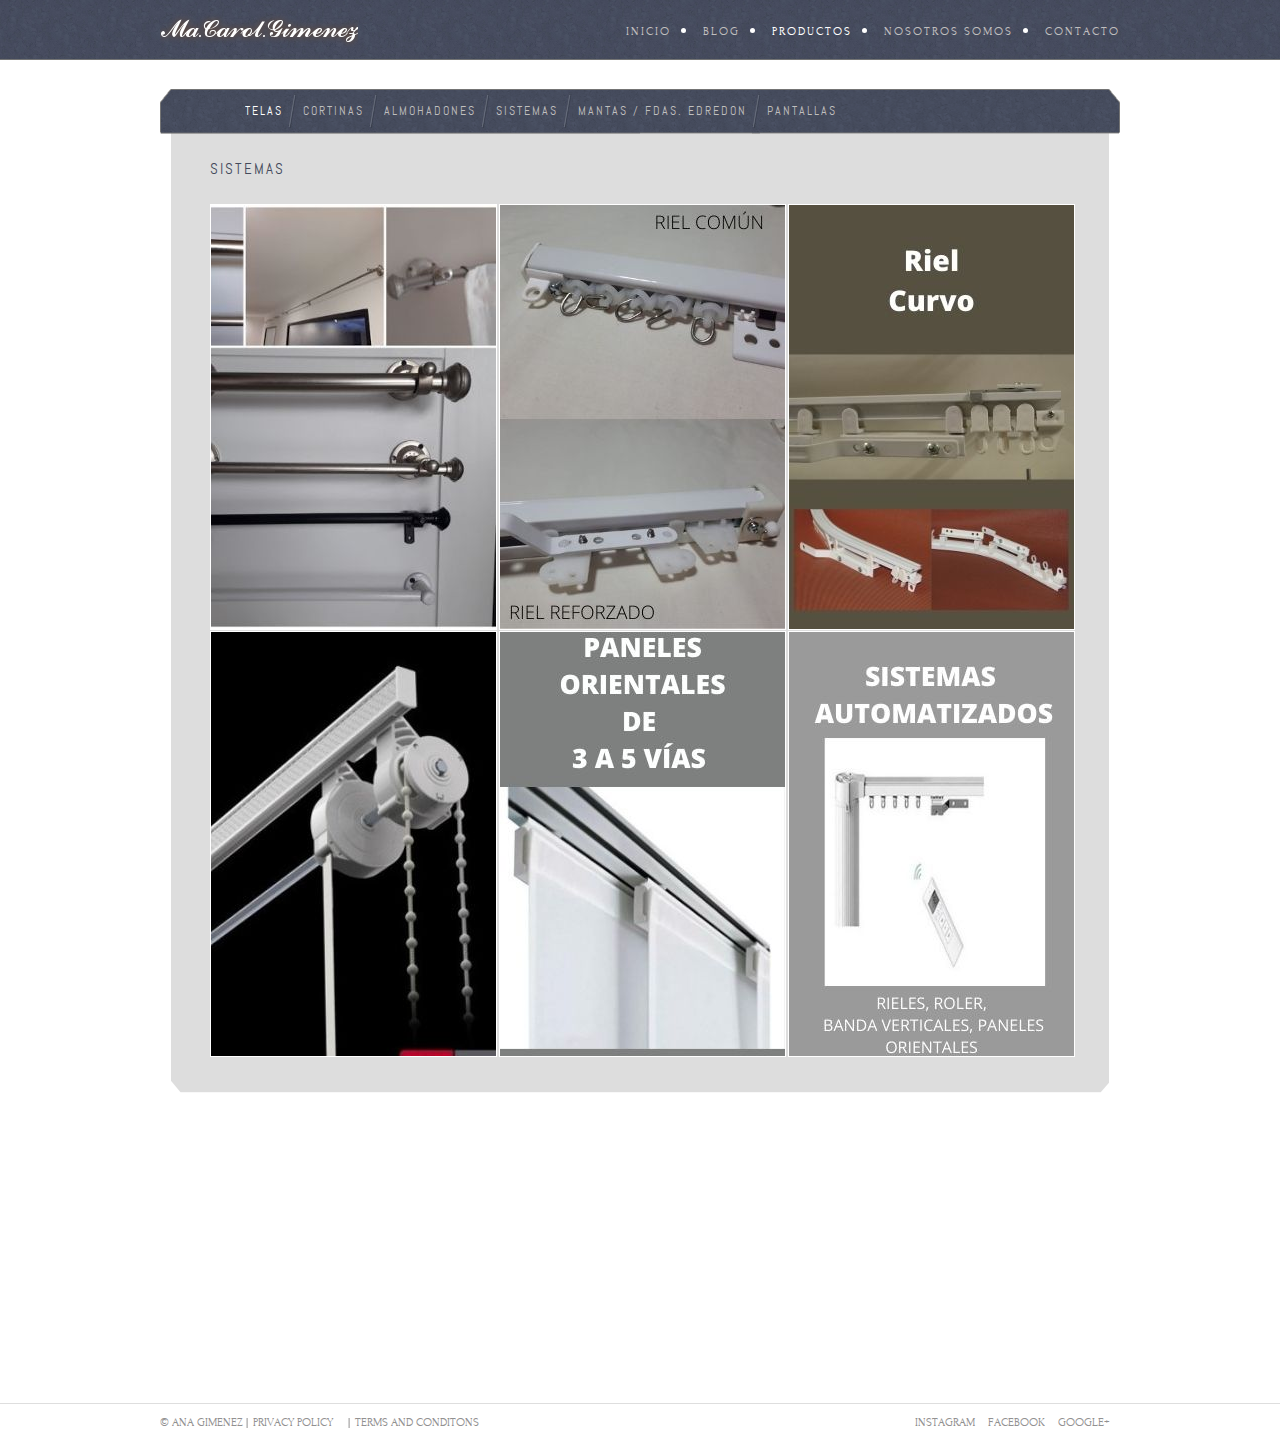
<file: sistemas.html>
<!DOCTYPE html>
<!-- Website template by freewebsitetemplates.com -->
<html>
<head>
	<meta charset="UTF-8">
	<meta name="description" content="Decoracion de interiores">
			<meta name="keywords" content="Cortinas, roler, sistema de cortinas, telas, almohadones, pantallas">
			<meta name="author" content="Ana Gimenez">
			<meta name="viewport" content="width=device-width, initial-scale=1.0">
	<title>Ma.Carol.Gimenez</title>
	<link rel="stylesheet" href="css/style.css" type="text/css">
	<!--[if IE 7]>
		<link rel="stylesheet" href="css/ie7.css" type="text/css">
	<![endif]-->
</head>
<body>
	<div class="header">
		<div>
			<a href="index.html" id="logo"><img src="images/logo.png" alt="logo"></a>
			<ul>
				<li>
					<a href="index.html">Inicio</a>
				</li>
				<li>
					<a href="about.html">Blog</a>
				</li>
				<li class="selected">
					<a href="collections.html">Productos</a>

				</li>
				<li>
					<a href="blog.html">Nosotros Somos</a>
				</li>
				<li>
					<a href="locator.html">Contacto</a>
				</li>
			</ul>
		</div>
	</div>
	<div class="body">
		<div class="collections">
			<div class="navigation">
				<ul>
					<li class="selected">
						<a href="telas.html">Telas</a>
					</li>
					<li>
						<a href="cortinas.html">Cortinas</a>
					</li>
					<li>
						<a href="almohadones.html">Almohadones</a>
					</li>
					<li>
						<a href="sistemas.html">Sistemas</a>
					</li>
					<li>
						<a href="mantas.html">Mantas / Fdas. Edredon</a>
					</li>
					<li>
						<a href="pantallas.html">Pantallas</a>
					</li>
				</ul>
			</div>
			<div>
				<h2>Sistemas</h2>
				<ul>
					<li>
						<a href="#"><img src="images/sistema1.jpg" alt=""></a>
					</li>
					<li>
						<a href="#"><img src="images/sistema2.jpg" alt=""></a>
					</li>
					<li>
						<a href="#"><img src="images/sistema3.jpg" alt=""></a>
					</li>
				</ul>
				<ul>
					<li>
						<a href="#"><img src="images/sistema4.jpg" alt=""></a>
					</li>
					<li>
						<a href="#"><img src="images/sistema5.jpg" alt=""></a>
					</li>
					<li>
						<a href="#"><img src="images/sistema6.jpg" alt=""></a>
					</li>
				</ul>
			</div>
		</div>
	</div>
	<div class="footer">
		<div>
			<p>
				&#169; Ana Gimenez
			</p>
			<ul>
				<li>
					<a href="#">Privacy Policy</a>
				</li>
				<li>
					<a href="#">Terms And Conditons</a>
				</li>
			</ul>
			<div class="connect">
				<a href="https://www.instagram.com/ma.carol.gimenez/?hl=es-la" id="instagram">Instagram</a> <a href="https://www.facebook.com/carolyna21" id="facebook">Facebook</a> <a href="http://freewebsitetemplates.com/go/googleplus/" id="googleplus">Google+</a>
    	</div>
		</div>
	</div>
</body>
</html>
</file>
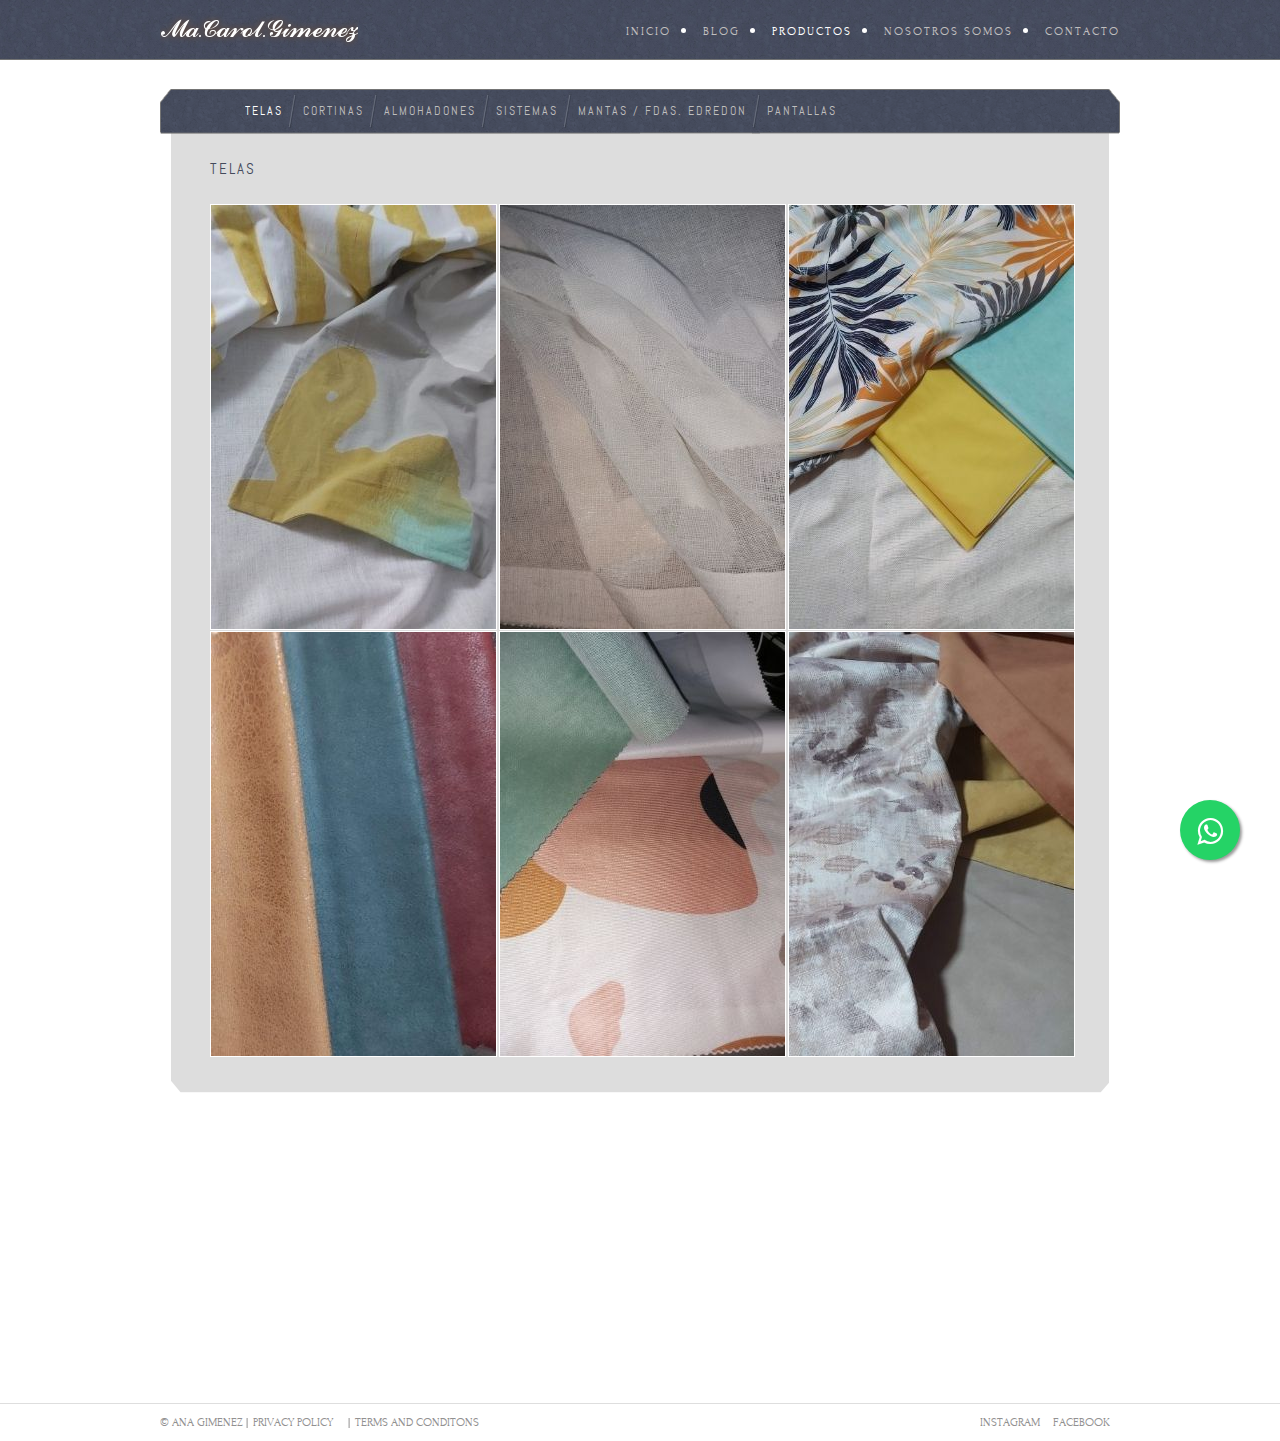
<file: telas.html>
<!DOCTYPE html>
<!-- Website template by freewebsitetemplates.com -->
<html>
<head>
	<meta charset="UTF-8">
	<meta name="description" content="Decoracion de interiores">
			<meta name="keywords" content="Cortinas, roler, sistema de cortinas, telas, almohadones, pantallas">
			<meta name="author" content="Ana Gimenez">
			
	<title>Ma.Carol.Gimenez</title>
	<link rel="stylesheet" href="css/style.css" type="text/css">
		<link rel="stylesheet" href="css/whatsapp.css">
	<!--[if IE 7]>
		<link rel="stylesheet" href="css/ie7.css" type="text/css">
	<![endif]-->
</head>
<body>
		<link rel="stylesheet" href="https://maxcdn.bootstrapcdn.com/font-awesome/4.5.0/css/font-awesome.min.css">
<a href="https://api.whatsapp.com/send?phone= 5493424420422." class="float" target="_blank">
<i class="fa fa-whatsapp my-float"></i>
</a>
	<div class="header">
		<div>
			<a href="index.html" id="logo"><img src="images/logo.png" alt="logo"></a>
			<ul>
				<li>
					<a href="index.html">Inicio</a>
				</li>
				<li>
					<a href="about.html">Blog</a>
				</li>
				<li class="selected">
					<a href="collections.html">Productos</a>

				</li>
				<li>
					<a href="blog.html">Nosotros Somos</a>
				</li>
				<li>
					<a href="locator.html">Contacto</a>
				</li>
			</ul>
		</div>
	</div>
	<div class="body">
		<div class="collections">
			<div class="navigation">

				<ul>
					<li class="selected">
						<a href="telas.html">Telas</a>
					</li>
					<li>
						<a href="cortinas.html">Cortinas</a>
					</li>
					<li>
						<a href="almohadones.html">Almohadones</a>
					</li>
					<li>
						<a href="sistemas.html">Sistemas</a>
					</li>
					<li>
						<a href="mantas.html">Mantas / Fdas. Edredon</a>
					</li>
					<li>
						<a href="pantallas.html">Pantallas</a>
					</li>
				</ul>
			</div>
			<div>
				<h2>Telas</h2>
				<ul>
					<li>
						<a href="#"><img src="images/tela1.jpg" alt=""></a>
					</li>
					<li>
						<a href="#"><img src="images/tela2.jpg" alt=""></a>
					</li>
					<li>
						<a href="#"><img src="images/tela3.jpg" alt=""></a>
					</li>
				</ul>
				<ul>
					<li>
						<a href="#"><img src="images/tela4.jpg" alt=""></a>
					</li>
					<li>
						<a href="#"><img src="images/tela5.jpg" alt=""></a>
					</li>
					<li>
						<a href="#"><img src="images/tela6.jpg" alt=""></a>
					</li>
				</ul>
			</div>
		</div>
	</div>
	<div class="footer">
		<div>
			<p>
				&#169; Ana Gimenez
			</p>
			<ul>
				<li>
					<a href="#">Privacy Policy</a>
				</li>
				<li>
					<a href="#">Terms And Conditons</a>
				</li>
			</ul>
			<div class="connect">
				<a href="https://www.instagram.com/ma.carol.gimenez/?hl=es-la" id="instagram">Instagram</a> <a href="https://www.facebook.com/carolyna21" id="facebook">Facebook</a>
    	</div>
		</div>
	</div>
</body>
</html>
</file>
<file: css/style.css>
/* Website template by freewebsitetemplates.com */
/*------------------------- Layout styles ------------------------*/
body {
	background:url(../images/bg-body.jpg) repeat-x top left;
	margin:0;
}
a {
	outline:none;
}
a img {
	border:0;
	display:block;
}
p a {
	color: #8A8989!important;
	text-decoration:underline!important;
}
p a:hover {
	color:#4b4b4b!important;
	text-decoration:underline!important;
}
/*------------------------- Fonts ------------------------*/

@font-face {
	font-family: 'forumregular';
	src: url('../fonts/forum-regular-webfont.eot');
	src: url('../fonts/forum-regular-webfont.eot?#iefix') format('embedded-opentype'),  url('../fonts/forum-regular-webfont.woff') format('woff'),  url('../fonts/forum-regular-webfont.ttf') format('truetype'),  url('../fonts/forum-regular-webfont.svg#forumregular') format('svg');
	font-weight: normal;
	font-style: normal;
}
@font-face {
	font-family: 'abelregular';
	src: url('../fonts/abel-regular-webfont.eot');
	src: url('../fonts/abel-regular-webfont.eot?#iefix') format('embedded-opentype'),  url('../fonts/abel-regular-webfont.woff') format('woff'),  url('../fonts/abel-regular-webfont.ttf') format('truetype'),  url('../fonts/abel-regular-webfont.svg#abelregular') format('svg');
	font-weight: normal;
	font-style: normal;
}
/*------------------------- Header ------------------------*/
.header {
	height:auto;
}
.header div {
	height:60px;
	margin:0 auto;
	width:960px;
}
.header div a#logo {
	float:left;
	margin:13px 0 0;
}
.header div ul {
	float: right;
    list-style: none outside none;
    margin: 21px 0 0;
    padding: 0;
}
.header div ul li:first-child {
	list-style:none;
}
.header div ul li {
	color:#fff;
	float:left;
	list-style-position:inside;
	list-style-type:disc;
	margin:0 0 0 10px;
	position:relative;
}
.header div ul li.selected a, .header div ul li a:hover {
	color:#fff;
}
.header div ul li a {
	color:#c0bfbf;
	font-family: 'forumregular';
	font-size:12px;
	letter-spacing:2px;
	text-decoration:none;
	text-transform:uppercase;
}
.header div ul li ul {
	height:auto;
	left:-99999px;
	margin:0 0 0 13px;
	position:absolute;
	z-index:1000;
}
.header div ul li:hover ul {
	left:0;
}
.header div ul li ul li:first-child {
	background-color:#ddd;
}
.header div ul li ul li {
	background-color:#c9c9c9;
	border-bottom:1px solid #fefefe;
	border-left:1px solid #e6e6e6;
	border-right:1px solid #f5f5f5;
	border-top:1px solid #d4d4d4;
	list-style:none;
	margin:0;
	padding:2px 0 2px 0;
	width:100px;
}
.header div ul li ul li a {
	color:#464c5d!important;
	font-family: 'forumregular';
	font-size:12px;
	text-transform:uppercase;
	display:block;
	padding: 5px 10px  5px 10px;
}
.header div ul li ul li a:hover {
	color:#fff!important;
}
.header .featured {
	background:url(../images/bg-featured.png) repeat-x 0 -1px;
	height:auto;
	width:auto;
}
.header .featured img {
	height:740px;
	position:absolute;
	width:50%;
	left:0;
}
.header .featured div {
	background:url(../images/figure1.png) no-repeat;
	height:749px;
	margin:0 auto;
	position:relative;
	width:960px;
}
.header .featured div h3 {
	color:#e1e1e1;
	font-family:Myriad Pro, sans-serif;
	font-size:73px;
	font-weight:400;
	left:573px;
	line-height:73px;
	margin:0;
	position:absolute;
	text-shadow:1px 1px 1px #606163;
	text-transform:uppercase;
	top:240px;
}
.header .featured div a {
	background:url(../images/interface.png) no-repeat 15px -35px;
	color:#444a5b;
	display:block;
	font-family: 'forumregular';
	font-size:14px;
	height:31px;
	left:575px;
	line-height:32px;
	position:absolute;
	text-decoration:none;
	text-indent:30px;
	text-transform:uppercase;
	top:390px;
	width:215px;
}
.header .featured div a:hover {
	background:url(../images/interface.png) no-repeat 15px -66px;
}
/*------------------------- Body ------------------------*/
.body {
	padding:0 0 30px;
	z-index:100;
}
.body div {
	margin:0 auto;
	overflow:hidden;
	width:960px;
}
.body div h2 {
	color:#444a5b;
	font-family: 'abelregular';
	font-size:15px;
	font-weight:400;
	letter-spacing:2px;
	margin:24px 0 0;
	text-transform:uppercase;
}
.body div h2 a {
	color:#444a5b;
}
.body div p {
	color:#8a8989;
	font-family: 'abelregular';
	font-size:14px;
	line-height:24px;
	margin:27px 0 0;
	text-align:justify;
	letter-spacing:0.001em;
}
.body div p a {
	color:#8a8989;
}
.body div p a:hover {
	color:#4b4b4b;
}
.body div ul {
	list-style:none;
	margin:22px 0 0;
	overflow:hidden;
	padding:0;
}
.body div ul li {
	float:left;
	margin:0 0 0 11px;
	text-align:center;
}
.body div ul li a:first-child {
	background:none;
	height:auto;
	margin:0 auto;
	width:218px;
}
.body div ul li a:first-child img:hover {
	filter:alpha(opacity=90);/* Needed for IE8 and old versions */
	opacity:0.9;
}
.body div ul li a:first-child:hover {
	background:none;
}
.body div ul li a {
	background:url(../images/interface.png) no-repeat 0 -97px;
	color:#d5d5d5;
	display:block;
	font-family: 'forumregular';
	font-size:16px;
	height:54px;
	letter-spacing:2px;
	line-height:55px;
	text-decoration:none;
	text-transform:uppercase;
	width:231px;
}
.body div ul li > a:hover {
	background:url(../images/interface.png) no-repeat 0 -152px;
	text-decoration:none!important;
}
.body .about ul {
	list-style:none;
	margin:0;
	padding:26px 0 0;
}
.body .about ul li {
	float:left;
	margin:0 0 0 27px;
	text-align:left;
	width:218px;
}
.body .about ul li h3 {
	color:#8a8989;
	font-family: 'abelregular';
	font-size:14px;
	font-weight:400;
	line-height:24px;
	margin:28px 0 0;
	text-transform:uppercase;
}
.body .about ul li a {
	background:none;
	color:#444A5B;
	display:inline;
	font-size:14px;
	letter-spacing:0;
	line-height:24px;
	text-transform:capitalize;
}
.body .about ul li p {
	margin:24px 0 0;
}
.body .about ul li p a {
	color:#8A8989;
}
.body .about ul li p a:hover {
	color:#444A5B!importanto;
	background:none;
}
.body .collections  .navigation {
	background:url(../images/bg-navigation.png) no-repeat;
	height:45px;
	padding:0;
	width:960px;
}
.body .collections  .navigation ul {
	margin:0 auto;
	width:790px;
}
.body .collections  .navigation ul li:first-child {
	background:none;
	margin:0;
	padding:0;
}
.body .collections  .navigation ul li {
	background:url(../images/separator.jpg) no-repeat left top;
	height:45px;
	margin:0 0 0 5px;
	padding:0 0 0 15px;
	width:auto;
}
.body .collections  .navigation ul li a {
	color:#c0bfbf;
	font-family: 'abelregular';
	font-size:12px;
	letter-spacing:2px;
	line-height:44px;
	text-decoration:none;
	text-transform:uppercase;
	width:auto;
}
.body .collections  .navigation ul li a:hover, .body .collections .navigation ul li.selected a {
	color:#fff;
}
.body .collections  div {
	background:url(../images/bg-content.png) no-repeat left bottom #ddd;
	margin:0 auto;
	padding:0 39px 36px;
	width:860px;
}
.body .collections  div h2 {
	margin:25px 0;
}
.body .collections  div ul {
	margin:1px 0 0;
	overflow:hidden;
	width:865px;
}
.body .collections  div ul li {
	float:left;
	margin:0 0 0 2px;
}
.body .collections  div ul li a {
	display:block;
	width:287px;
}
.body .collections  div ul li a img {
	border:1px solid #fff;
}

.body .blog {
	overflow:hidden;
	padding:43px 0 60px;
}
.body .blog div:first-child {
	margin:0;
	width:710px;
}
.body .blog div:first-child div:first-child {
	border:0;
	padding:0;
}
.body .blog div:first-child div {
	background:none;
	border-top:6px solid #444a5b;
	margin:0;
	overflow:hidden;
	padding:24px 0 0;
	width:auto;
	float:none;
}
.body .blog div:first-child div div:first-child {
	margin:0;
	width:240px;
}
.body .blog div:first-child div div:first-child span:first-child {
	color:#8a8989;
	display:block;
	font-family: 'forumregular';
	font-size:12px;
	margin:0;
	text-transform:uppercase;
	width:auto;
}
.body .blog div:first-child div div:first-child h3 {
	margin:4px 0 24px;
}
.body .blog div:first-child div div:first-child h3 a {
	color:#444a5b;
	font-family: 'forumregular';
	font-size:16px;
	font-weight:400;
	letter-spacing:2px;
	line-height:24px;
	text-transform:uppercase;
	text-decoration:none;
}
.body .blog div:first-child div div:first-child h3 a:hover {
	color:#000;
}
.body .blog div:first-child div div:first-child a {
	color:#8a8989;
	display:block;
	font-family: 'forumregular';
	font-size:12px;
	letter-spacing:2px;
	line-height:24px;
	margin:0 0 1px;
	text-transform:uppercase;
}
.body .blog div:first-child div div:first-child a:hover {
	color:#444a5b;
}
.body .blog div:first-child div div:first-child span {
	color:#8a8989;
	display:block;
	font-family: 'forumregular';
	font-size:12px;
	margin:23px 0 0;
	text-transform:uppercase;
	width:190px;
}
.body .blog div:first-child div div:first-child span a {
	color:#8a8989;
	display:inline;
	font-family: 'forumregular';
	font-size:12px;
	text-transform:uppercase;
}
.body .blog div:first-child div div:first-child span a:hover {
	color:#444a5b;
}
.body .blog div:first-child div div {
	border:0;
	float:left;
	margin:0 0 0 10px;
	padding:0;
	width:459px;
}
.body .blog div:first-child div div p {
	margin:7px 0 21px;
}
.body .blog div {
	float:left;
	margin:0 0 0 30px;
	width:218px;
}
.body .blog div div h3 {
	color:#444a5b;
	font-family: 'forumregular';
	font-size:16px;
	font-weight:700;
	letter-spacing:2px;
	line-height:24px;
	margin:0 0 10px;
	text-transform:uppercase;
}
.body .blog div div:first-child {
	background:none;
	padding-top:0;
	width:auto;
}

.body .blog div div ul li {
	margin:0 0 8px;
	text-align:left;
}
.body .blog div div ul li a {
	color:#8a8989;
	font-family: 'forumregular';
	font-size:14px;
	letter-spacing:0.001em;
	line-height:24px;
}
.body .blog div div ul li a:hover {
	color:#444A5B;
}
.body .blog p a:hover{
	color:#444a5b!important;
}
.body .locator {
	height:auto;
	min-height:1284px;
	padding:50px 0 0;
}
.body .locator .search {
	float:left;
	width:230px;
}
.body .locator .search h3 {
	color:#444a5b;
	font-family: 'forumregular';
	font-size:16px;
	font-weight:400;
	letter-spacing:2px;
	line-height:24px;
	margin:0 0 13px;
	text-transform:uppercase;
}
.body .locator .search form {
	background:url(../images/bg-search.png) no-repeat;
	height:183px;
	padding:22px 0 0 26px;
	width:204px;
}
.body .locator .search form label:first-child {
	margin-top:0;
}
.body .locator .search form label {
	color:#636363;
	display:block;
	font-family: 'abelregular';
	font-size:12px;
	letter-spacing:1px;
	margin:21px 0 3px;
	text-transform:uppercase;
}
.body .locator .search form input {
	background-color:#fff;
	border-bottom:1px solid #f1f1f1;
	border-left:1px solid #f1f1f1;
	border-right:1px solid #fdfdfd;
	border-top:1px solid #f1f1f1;
	color:#444a5b;
	margin:0;
	padding:5px;
	width:169px;
}
.body .locator .search input#submit {
	background:url(../images/interface.png) no-repeat 0 1px;
	border:0;
	color:#ddd;
	cursor:pointer;
	font-family: 'forumregular';
	font-size:13px;
	height:34px;
	letter-spacing:1px;
	margin:16px 0 0;
	text-transform:uppercase;
	width:186px;
}
.body .locator .search input#submit:hover {
	background:url(../images/interface.png) no-repeat 0 -206px;
}
.body .locator ul {
	float:left;
	margin:0 0 0 29px;
	padding:38px 0 0;
	width:700px;
}
.body .locator ul li {
	float:left;
	margin:0 0 0 37px;
	width:208px;
}
.body .locator ul li div:first-child {
	background:none;
	padding:0;
}
.body .locator ul li div {
	background:url(../images/dashed-devider.png) repeat-x;
	padding:37px 0 0;
	text-align:left;
	width:auto;
}
.body .locator ul li div h4 {
	color:#404656;
	font-family: 'forumregular';
	font-size:14px;
	font-weight:400;
	margin:0;
	text-transform:uppercase;
}
.body .locator ul li div a {
	background:none;
	color:#8A8989;
	font-family: 'abelregular';
	font-size:13px;
	height:auto;
	letter-spacing:1px;
	line-height:13px;
	margin:30px 0 45px;
	text-decoration:underline;
}
.body div ul li a:hover {
	color:#D5D5D5;
}
.body div ul li:first-child, .body .about ul li:first-child, .body .collections div ul li:first-child, .body .blog div div ul, .body .locator ul li:first-child {
	margin:0;
}
.body .about, .body .collections {
	height:auto;
	min-height:1284px;
	padding:29px 0 0;
}
/*------------------------- Footer ------------------------*/
.footer {
	border-top:1px solid #dedede;
	color:#929191;
	font-family: 'forumregular';
	font-size:12px;
	height:36px;
	text-transform:uppercase
}
.footer div {
	margin:0 auto;
	overflow:hidden;
	width:960px
}
.footer div p {
	float:left
}
.footer div p.address {
	margin-left:65px
}
.footer div ul {
	float:left;
	list-style:none;
	margin:12px 75px 12px 3px;
	padding:0
}
.footer div ul li:first-child {
	margin:0
}
.footer div ul li {
	background:url(../images/separator2.png) no-repeat left center;
	float:left;
	margin:0 0 0 5px;
	padding:0 0 0 7px
}
.footer div .connect {
	float:right;
	margin:12px 0 0 0;
	width:auto
}
.footer div .connect a:first-child {
	margin:0 10px 0 0
}
.footer div ul li a, .footer div .connect a {
	color:#929191;
	font-family: 'forumregular';
	font-size:12px;
	text-decoration:none;
	text-transform:uppercase;
	margin:0 10px 0 0;
}
.footer div ul li a:hover, .footer div .connect a:hover {
	color:#4b4b4b;
	text-decoration:none
}
form{
 margin: 0 auto;
 width:450px;
 margin-bottom: 20px;
 padding: 10px 20px;
 border-radius: 7px;
 background-color:  rgba(52, 73, 94);
 box-sizing:border-box;
 margin-top:20px;
 text-align: center;}

label, textarea{
width:300px;
margin-bottom: 20px;
padding: 10px 20px;
border-radius: 7px;}

 input {
   width: 90%; }
</file>
<file: css/whatsapp.css>
.float{
	position:fixed;
	width:60px;
	height:60px;
	bottom:40px;
	right:40px;
	background-color:#25d366;
	color:#FFF;
	border-radius:50px;
	text-align:center;
  font-size:30px;
	box-shadow: 2px 2px 3px #999;
  z-index:100;
}
.float:hover {
	text-decoration: none;
	color: #25d366;
  background-color:#fff;
}

.my-float{
	margin-top:16px;
}
</file>
<file: css/ie7.css>
/* Website template by freewebsitetemplates.com */
/*------------------------- Body ------------------------*/
.header div ul li:hover ul {
	left:-15px;
	top:20px;
}
.body .collections div ul li {
	width:285px;
}
/*------------------------- Footer ------------------------*/
.footer div p {
	padding: 12px 0;
}
</file>
<file: engine0/style.css>
/*
 *	generated by WOW Slider 9.0
 *	template Absent
 */
@import url(https://fonts.googleapis.com/css?family=Slabo+27px&subset=latin,latin-ext);
#wowslider-container0 { 
	display: table;
	zoom: 1; 
	position: relative;
	width: 100%;
	max-width: 960px;
	max-height:540px;
	margin:0px auto 0px;
	z-index:90;
	text-align:left; /* reset align=center */
	font-size: 10px;
	text-shadow: none; /* fix some user styles */

	/* reset box-sizing (to boostrap friendly) */
	-webkit-box-sizing: content-box;
	-moz-box-sizing: content-box;
	box-sizing: content-box; 
}
* html #wowslider-container0{ width:960px }
#wowslider-container0 .ws_images ul{
	position:relative;
	width: 10000%; 
	height:100%;
	left:0;
	list-style:none;
	margin:0;
	padding:0;
	border-spacing:0;
	overflow: visible;
	/*table-layout:fixed;*/
}
#wowslider-container0 .ws_images ul li{
	position: relative;
	width:1%;
	height:100%;
	line-height:0; /*opera*/
	overflow: hidden;
	float:left;
	/*font-size:0;*/
	padding:0 0 0 0 !important;
	margin:0 0 0 0 !important;
}

#wowslider-container0 .ws_images{
	position: relative;
	left:0;
	top:0;
	height:100%;
	max-height:540px;
	max-width: 960px;
	vertical-align: top;
	border:none;
	overflow: hidden;
}
#wowslider-container0 .ws_images ul a{
	width:100%;
	height:100%;
	max-height:540px;
	display:block;
	color:transparent;
}
#wowslider-container0 img{
	max-width: none !important;
}
#wowslider-container0 .ws_images .ws_list img,
#wowslider-container0 .ws_images > div > img{
	width:100%;
	border:none 0;
	max-width: none;
	padding:0;
	margin:0;
}
#wowslider-container0 .ws_images > div > img {
	max-height:540px;
}

#wowslider-container0 .ws_images iframe {
	position: absolute;
	z-index: -1;
}

#wowslider-container0 .ws-title > div {
	display: inline-block !important;
}

#wowslider-container0 a{ 
	text-decoration: none; 
	outline: none; 
	border: none; 
}

#wowslider-container0  .ws_bullets { 
	float: left;
	position:absolute;
	z-index:70;
}
#wowslider-container0  .ws_bullets div{
	position:relative;
	float:left;
	font-size: 0px;
}
/* compatibility with Joomla styles */
#wowslider-container0  .ws_bullets a {
	line-height: 0;
}

#wowslider-container0  .ws_script{
	display:none;
}
#wowslider-container0 sound, 
#wowslider-container0 object{
	position:absolute;
}

/* prevent some of users reset styles */
#wowslider-container0 .ws_effect {
	position: static;
	width: 100%;
	height: 100%;
}

#wowslider-container0 .ws_photoItem {
	border: 2em solid #fff;
	margin-left: -2em;
	margin-top: -2em;
}
#wowslider-container0 .ws_cube_side {
	background: #A6A5A9;
}


#wowslider-container0.ws_gestures {
	cursor: -webkit-grab;
	cursor: -moz-grab;
	cursor: url("[data-uri]"), move;
}
#wowslider-container0.ws_gestures.ws_grabbing {
	cursor: -webkit-grabbing;
	cursor: -moz-grabbing;
	cursor: url("[data-uri]"), move;
}

/* hide controls when video start play */
#wowslider-container0.ws_video_playing .ws_bullets,
#wowslider-container0.ws_video_playing .ws_fullscreen,
#wowslider-container0.ws_video_playing .ws_next,
#wowslider-container0.ws_video_playing .ws_prev {
	display: none;
}


/* youtube/vimeo buttons */
#wowslider-container0 .ws_video_btn {
	position: absolute;
	display: none;
	cursor: pointer;
	top: 0;
	left: 0;
	width: 100%;
	height: 100%;
	z-index: 55;
}
#wowslider-container0 .ws_video_btn.ws_youtube,
#wowslider-container0 .ws_video_btn.ws_vimeo {
	display: block;
}
#wowslider-container0 .ws_video_btn div {
	position: absolute;
	background-image: url(./playvideo.png);
	background-size: 200%;
	top: 50%;
	left: 50%;
	width: 7em;
	height: 5em;
	margin-left: -3.5em;
	margin-top: -2.5em;
}
#wowslider-container0 .ws_video_btn.ws_youtube div {
	background-position: 0 0;
}
#wowslider-container0 .ws_video_btn.ws_youtube:hover div {
	background-position: 100% 0;
}
#wowslider-container0 .ws_video_btn.ws_vimeo div {
	background-position: 0 100%;
}
#wowslider-container0 .ws_video_btn.ws_vimeo:hover div {
	background-position: 100% 100%;
}

#wowslider-container0 .ws_playpause.ws_hide {
	display: none !important;
}
/* bullets */
#wowslider-container0 .ws_bullets a { 
	position: relative;
	display: inline-block;
	margin: 0 2px;
	padding: 6px;
	width: 0;
	border-radius: 50%;
	background: rgba(0, 0, 0, 0);
	-webkit-box-shadow: inset 0 0 0 1px #fff;
	box-shadow: inset 0 0 0 1px #fff;
}
#wowslider-container0 .ws_bullets a.ws_selbull {
	background: #fff;
	-webkit-box-shadow: none;
	box-shadow: none;
}

/* arrows */
#wowslider-container0 a.ws_next,
#wowslider-container0 a.ws_prev {
	position:absolute;
	z-index:60;
	overflow: hidden;
	width: 15%;
	height: 100%;
	top: 0;
	opacity: .5;
}
#wowslider-container0 a.ws_next {
	left: 85%;
	cursor: url('[data-uri]') 20 20, move;
}
#wowslider-container0 a.ws_prev {
	left: 0;
	cursor: url('[data-uri]') 20 20, move;
}


/*playpause*/
#wowslider-container0 .ws_playpause {
	position:absolute;
	top: 0;
	bottom: 40px;
	left: 42.5%;
	width: 15%;
	z-index: 59;
}
#wowslider-container0 .ws_pause {
	cursor: url('[data-uri]') 20 20, pointer;
}
#wowslider-container0 .ws_play {
	cursor: url('[data-uri]') 20 20, pointer;
}/* bottom center */
#wowslider-container0  .ws_bullets {
	bottom:10px;
	left:50%;
}
#wowslider-container0  .ws_bullets div{
	left:-50%;
}
#wowslider-container0 .ws_bulframe span{
	visibility: visible;
	opacity: 1;
	position: absolute;
	width: 0; 
	height: 0; 
	border-left: 5px solid transparent;
	border-right: 5px solid transparent;
	border-top: 5px solid #fff;

	bottom:-6px;
	margin-left:-2px;
	left:43px;
}#wowslider-container0 .ws-title{
	position: absolute;
	background: none;
	font: 2.4em 'Slabo 27px', serif;
	color:#fff;
	text-shadow: 0 1px 2px rgba(0, 0, 0, 0.6);
	bottom: 50px;
	top: auto;
	opacity: 1;
	text-align: center;

	width: 100%;
	padding-left: 20%;
	padding-right: 20%;
	-webkit-box-sizing: border-box;
	-moz-box-sizing: border-box;
	box-sizing: border-box;

	z-index: 50;
}
#wowslider-container0 .ws-title div{
    margin-top: 0.5em;
	font-size: 0.542em;
}#wowslider-container0 .ws_images > ul{
	animation: wsBasic 16s infinite;
	-moz-animation: wsBasic 16s infinite;
	-webkit-animation: wsBasic 16s infinite;
}
@keyframes wsBasic{0%{left:-0%} 12.5%{left:-0%} 25%{left:-100%} 37.5%{left:-100%} 50%{left:-200%} 62.5%{left:-200%} 75%{left:-300%} 87.5%{left:-300%} }
@-moz-keyframes wsBasic{0%{left:-0%} 12.5%{left:-0%} 25%{left:-100%} 37.5%{left:-100%} 50%{left:-200%} 62.5%{left:-200%} 75%{left:-300%} 87.5%{left:-300%} }
@-webkit-keyframes wsBasic{0%{left:-0%} 12.5%{left:-0%} 25%{left:-100%} 37.5%{left:-100%} 50%{left:-200%} 62.5%{left:-200%} 75%{left:-300%} 87.5%{left:-300%} }

#wowslider-container0 .ws_bullets  a img{
	text-indent:0;
	display:block;
	bottom:15px;
	left:-43px;
	visibility:hidden;
	position:absolute;
    border: 1px solid #fff;
	max-width:none;
}
#wowslider-container0 .ws_bullets a:hover img{
	visibility:visible;
}

#wowslider-container0 .ws_bulframe div div{
	height:48px;
	overflow:visible;
	position:relative;
}
#wowslider-container0 .ws_bulframe div {
	left:0;
	overflow:hidden;
	position:relative;
	width:85px;
	background-color:#fff;
}
#wowslider-container0  .ws_bullets .ws_bulframe{
	display:none;
	bottom:17px;
	margin-left:2px;
	overflow:visible;
	position:absolute;
	cursor:pointer;
    border: 1px solid #fff;
}#wowslider-container0 .ws_bulframe div div{
	height: auto;
}

@media all and (max-width:760px) {
	#wowslider-container0 .ws_fullscreen {
		display: block;
	}
}
@media all and (max-width:400px){
	#wowslider-container0 .ws_controls,
	#wowslider-container0 .ws_bullets,
	#wowslider-container0 .ws_thumbs{
		display: none
	}
}
</file>
